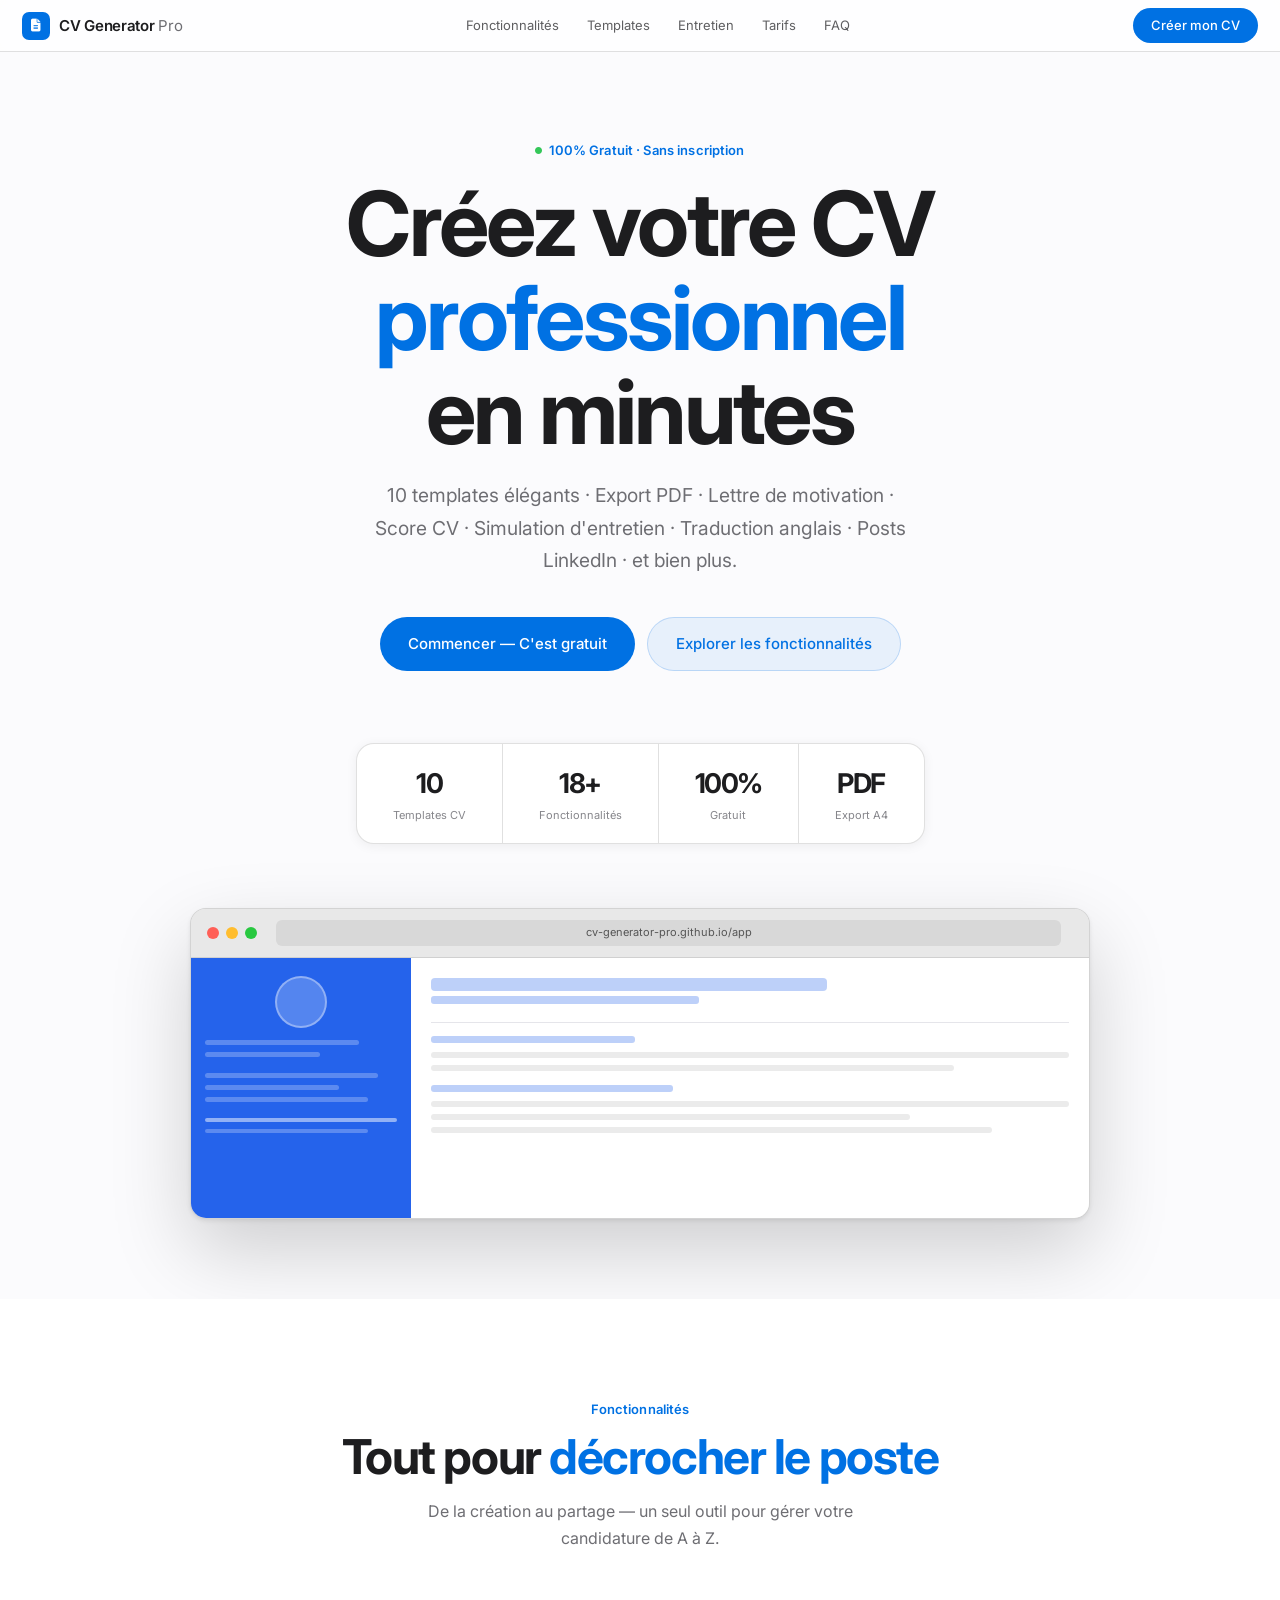
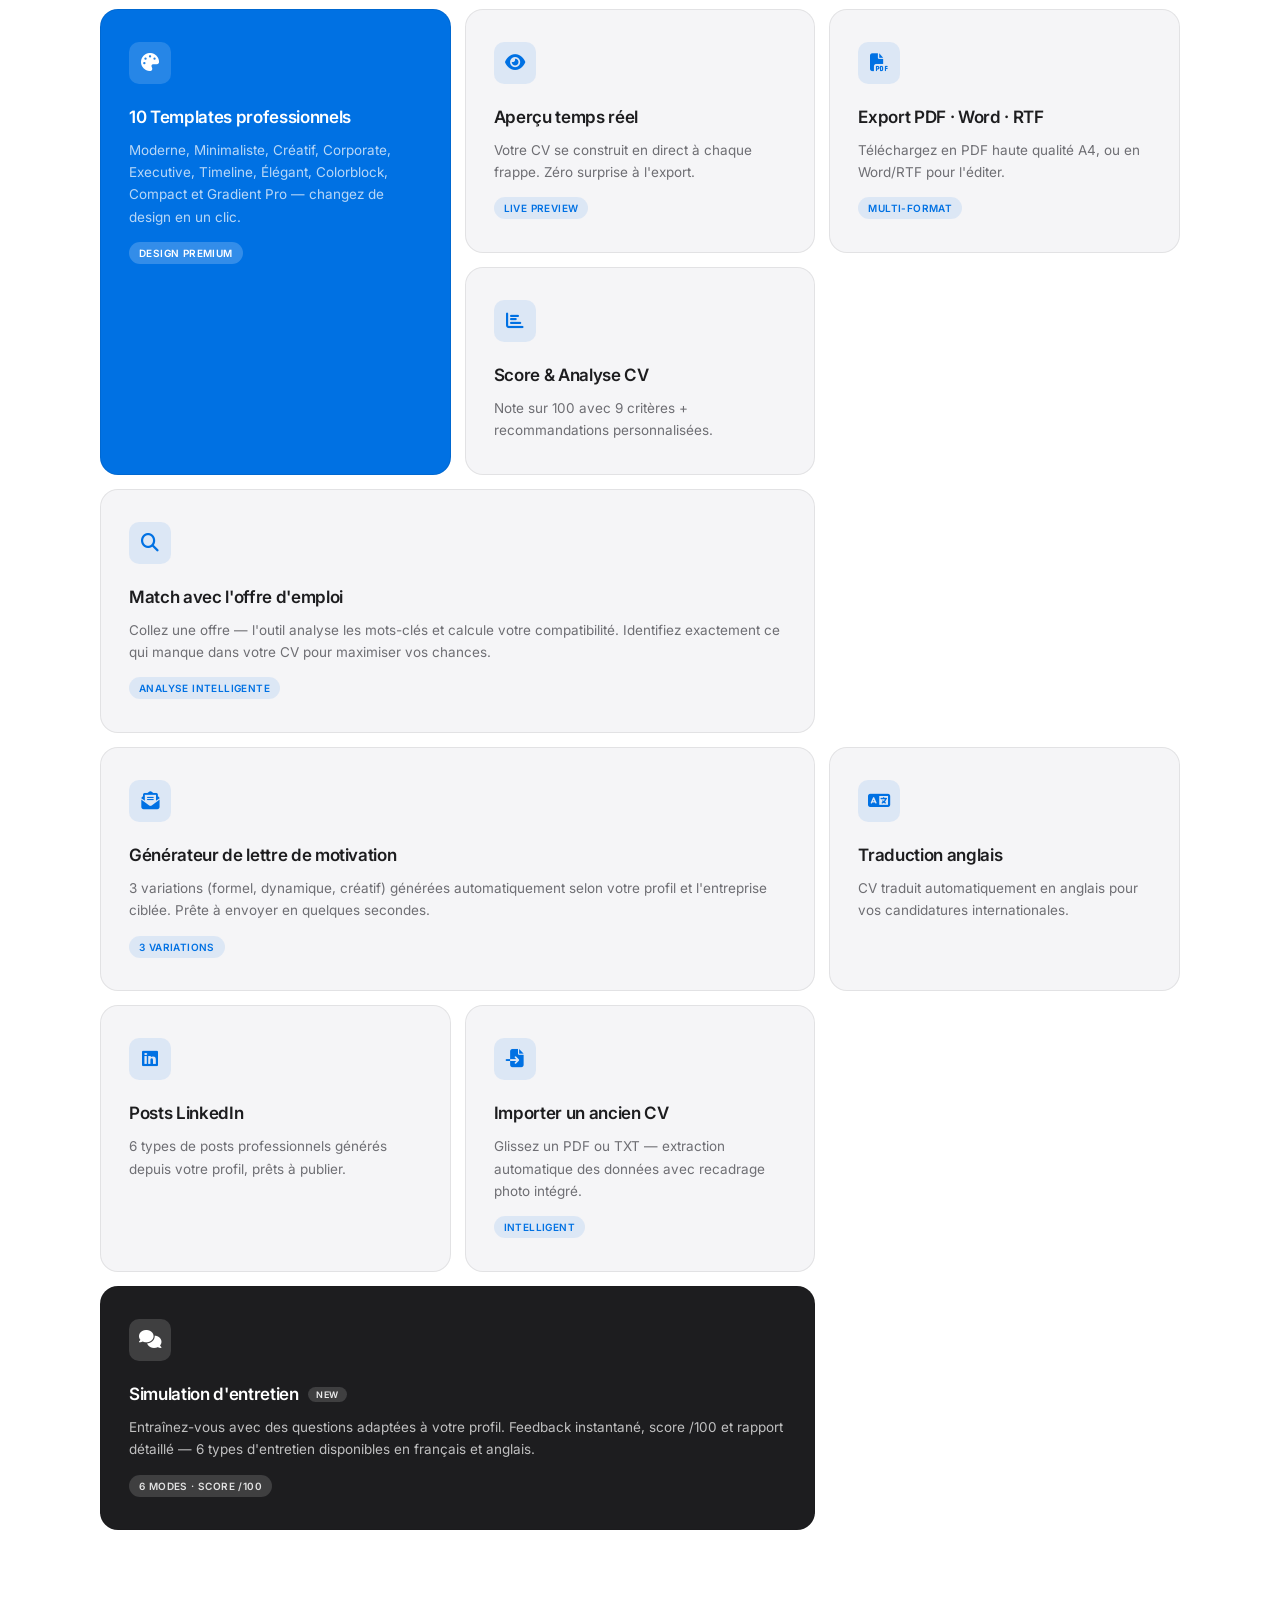
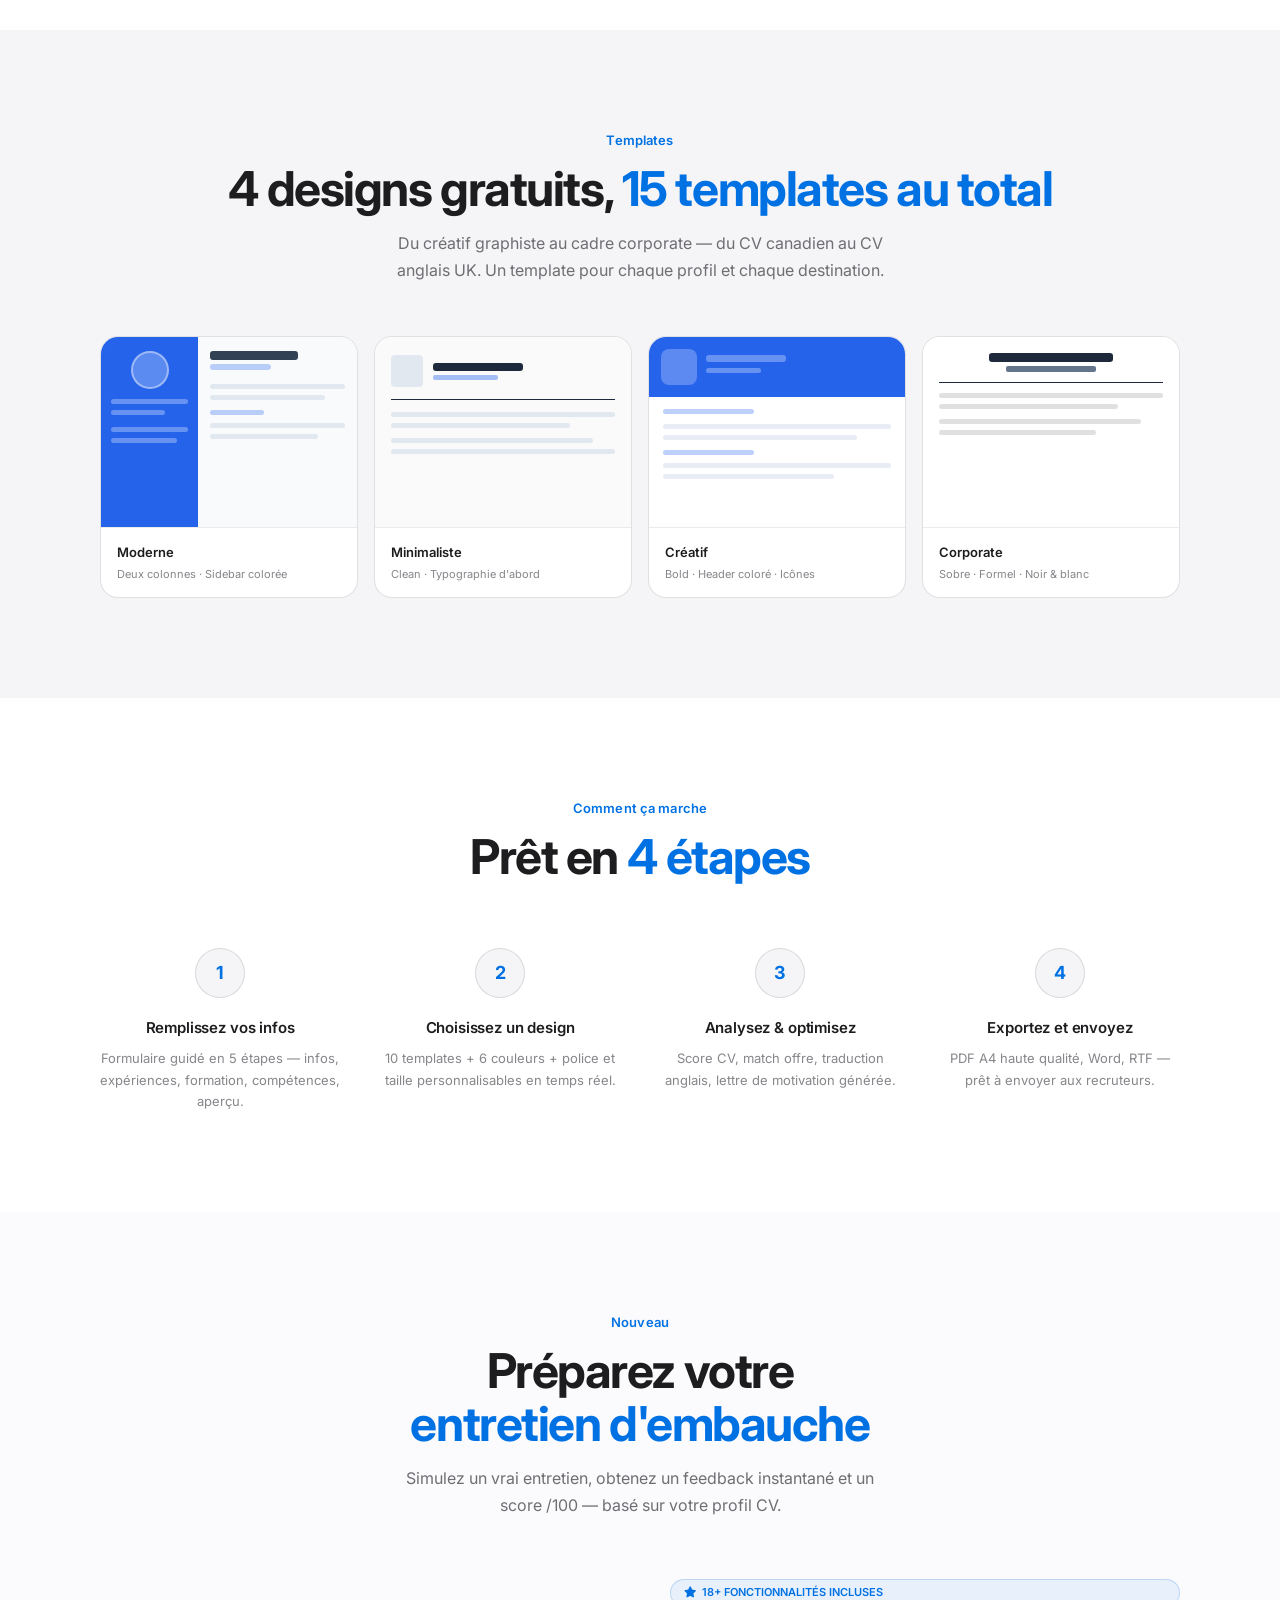
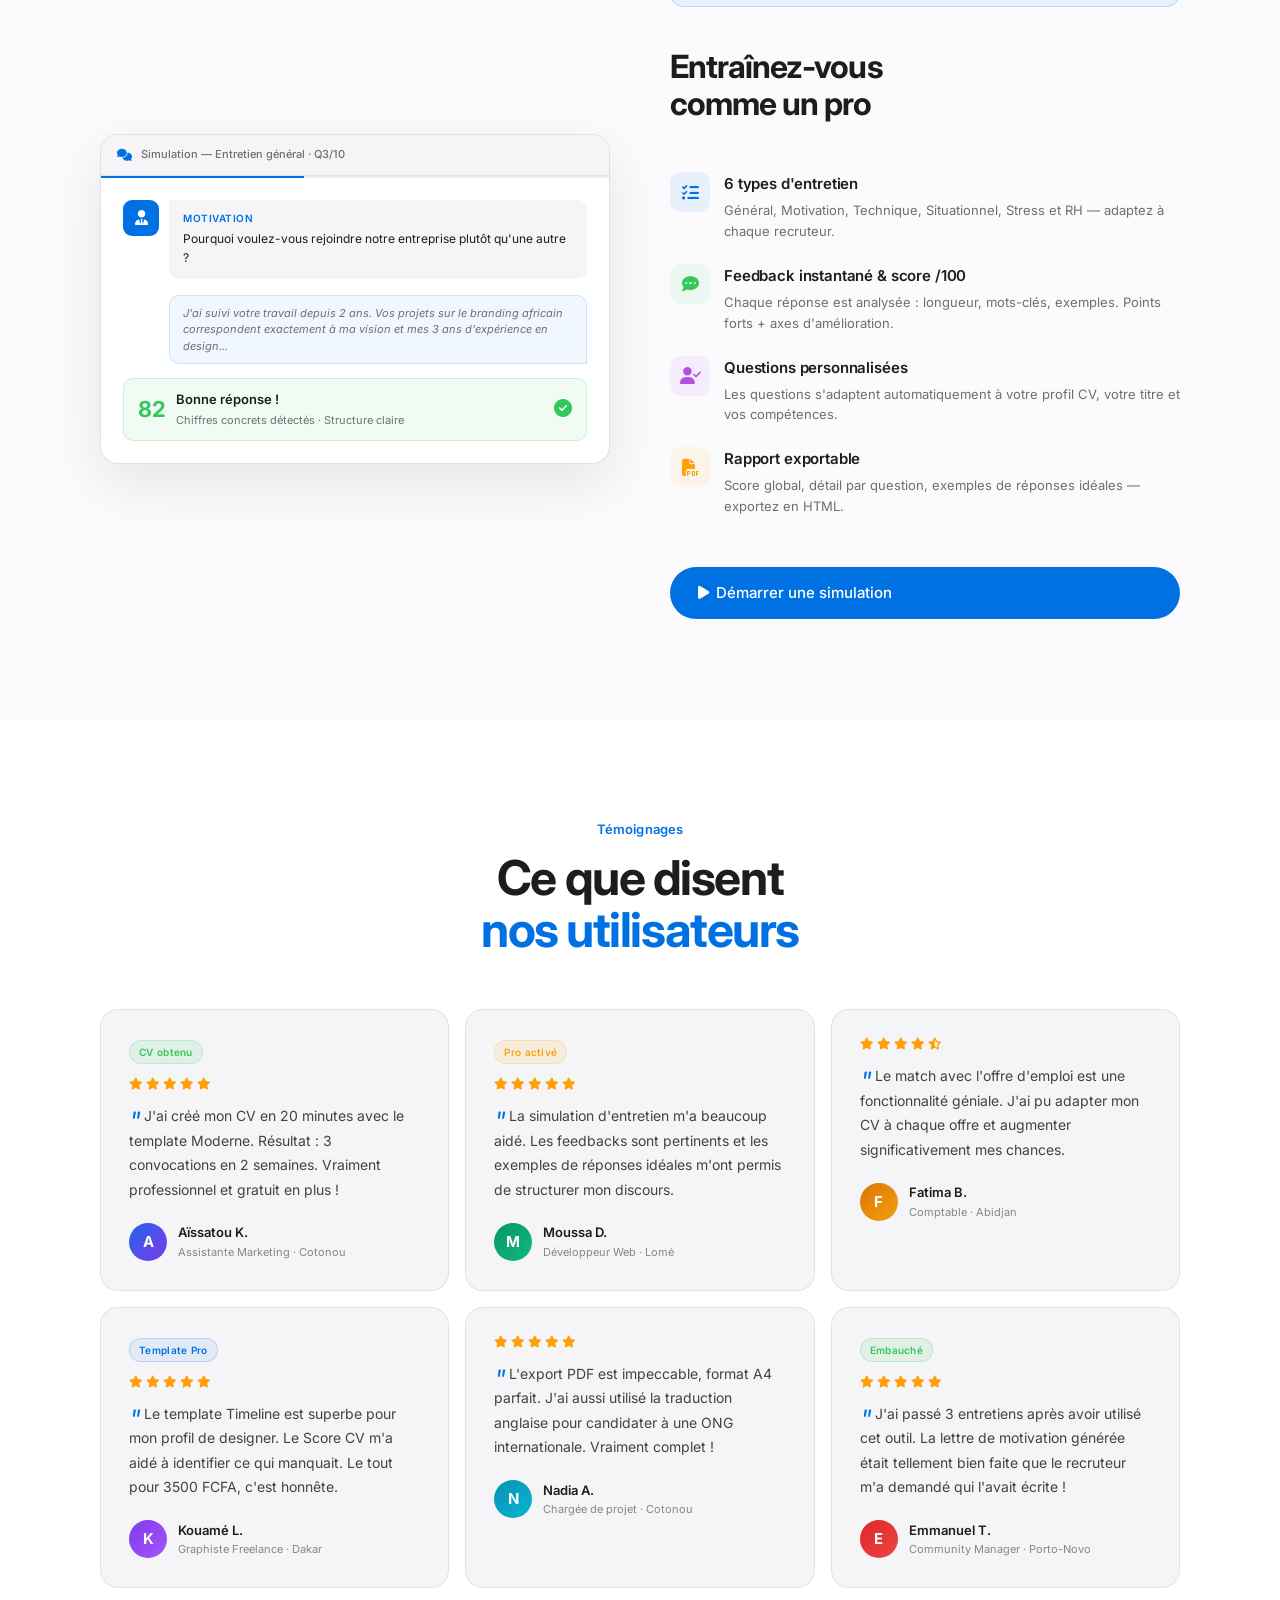
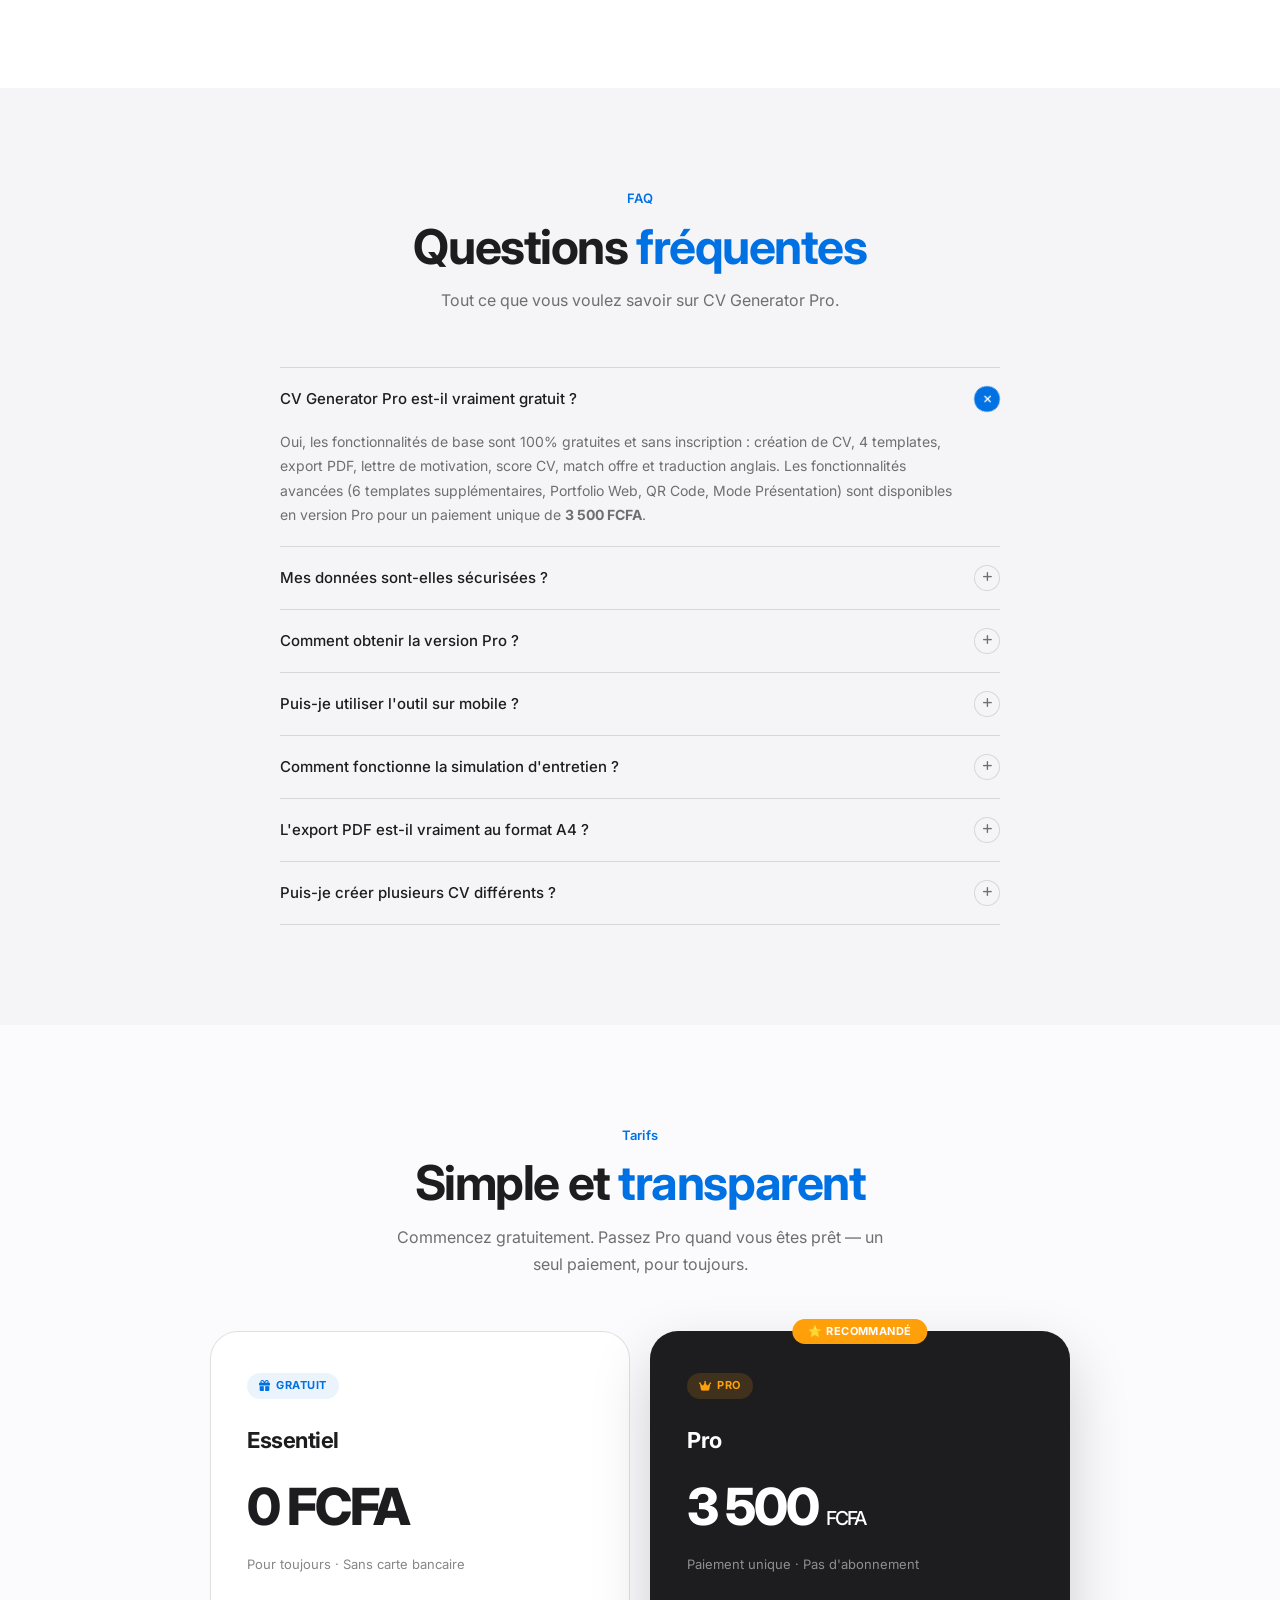
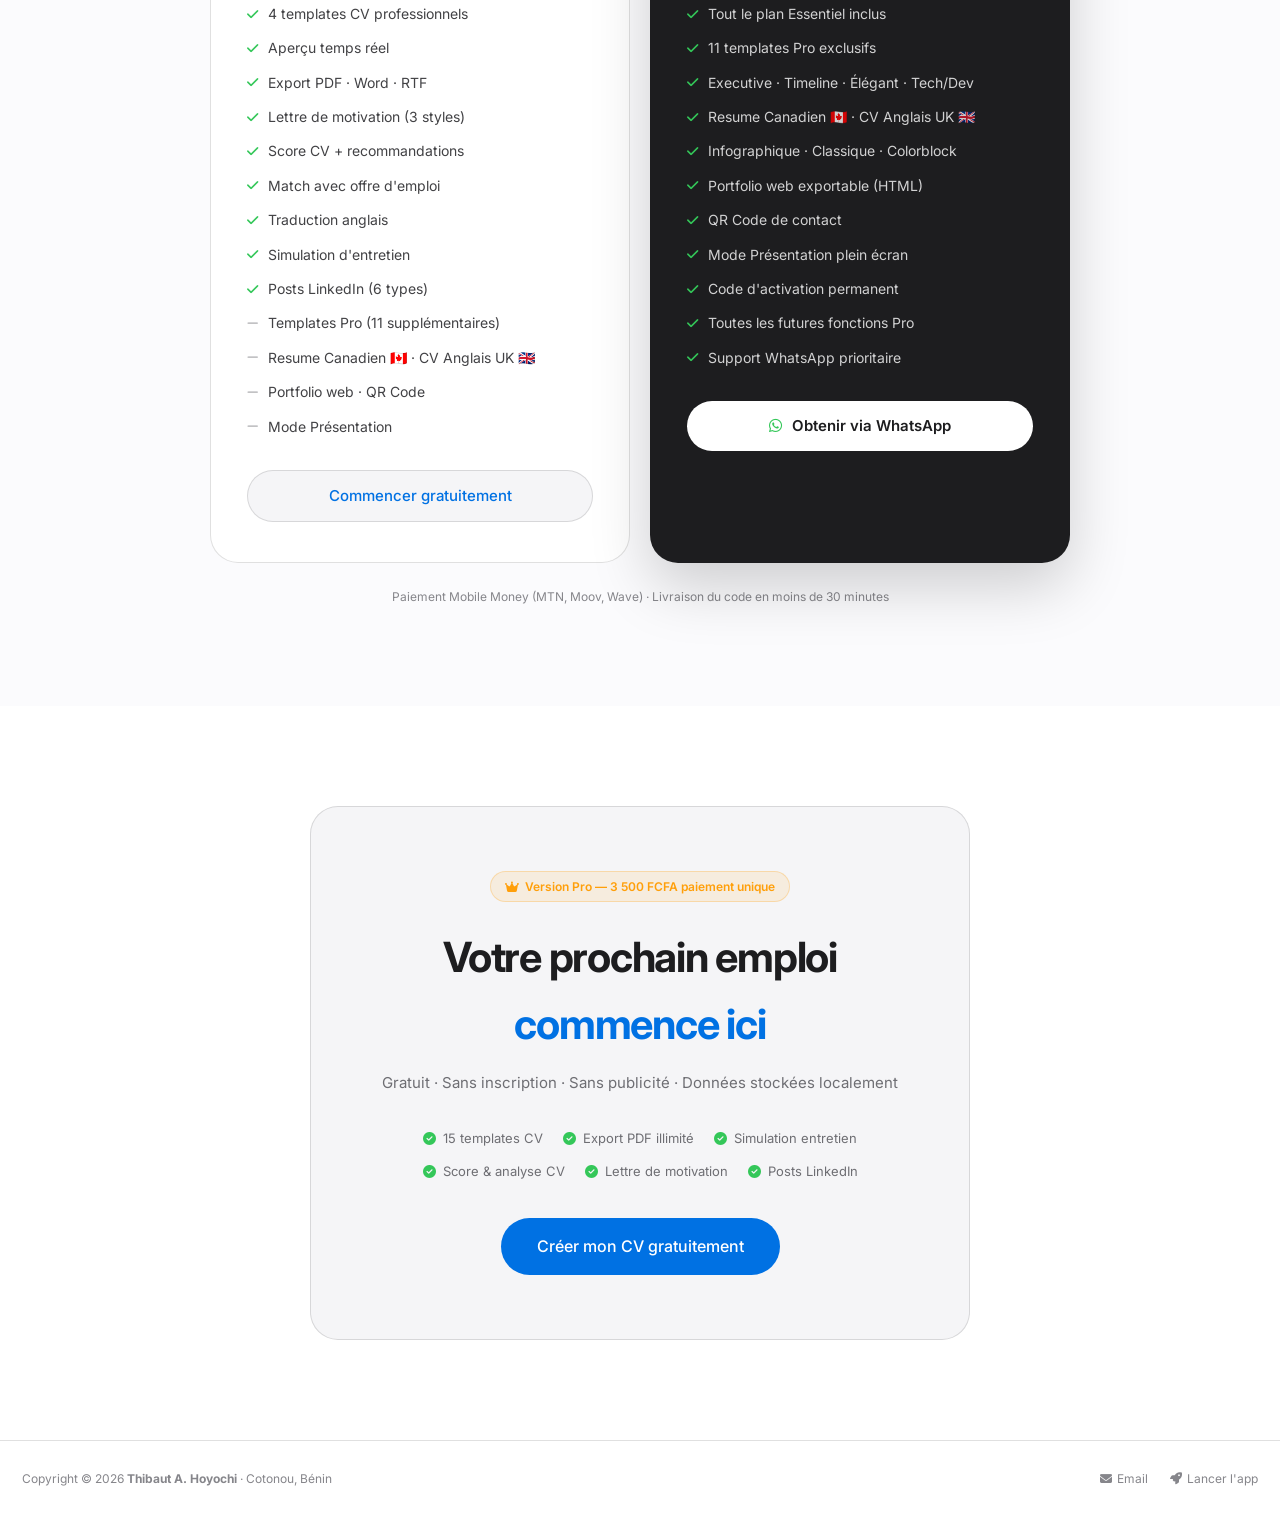
<file: index.html>
<!DOCTYPE html>
<html lang="fr">
<head>
  <meta charset="UTF-8" />
  <meta name="viewport" content="width=device-width, initial-scale=1.0" />
  <meta name="description" content="CV Generator Pro — Créez votre CV professionnel en ligne gratuitement. 15 templates, export PDF, lettre de motivation, traduction anglais et bien plus." />
  <meta name="keywords" content="CV, curriculum vitae, générateur CV, créer CV en ligne, CV professionnel, CV canadien, CV anglais, Bénin, Afrique, gratuit" />
  <meta property="og:title" content="CV Generator Pro — Créer son CV gratuitement" />
  <meta property="og:description" content="10 templates · Export PDF · Score CV · Simulation d'entretien · Lettre de motivation · 100% gratuit, sans inscription." />
  <meta property="og:type" content="website" />
  <meta property="og:url" content="https://thibautaffohoyochi-collab.github.io/cv-generator/" />
  <meta property="og:image" content="https://thibautaffohoyochi-collab.github.io/cv-generator/og-image.svg" />
  <meta name="twitter:card" content="summary_large_image" />
  <meta name="twitter:title" content="CV Generator Pro" />
  <meta name="twitter:description" content="Créez votre CV professionnel gratuitement. 10 templates, export PDF, simulation d'entretien." />

  <!-- PWA -->
  <link rel="manifest" href="manifest.json" />
  <meta name="theme-color" content="#0071e3" />
  <meta name="mobile-web-app-capable" content="yes" />
  <meta name="apple-mobile-web-app-capable" content="yes" />
  <meta name="apple-mobile-web-app-status-bar-style" content="default" />
  <meta name="apple-mobile-web-app-title" content="CV Pro" />
  <link rel="apple-touch-icon" href="icons/icon-192.png" />
  <link rel="icon" type="image/svg+xml" href="icons/icon.svg" />
  <meta name="theme-color" content="#0071e3" />
  <link rel="canonical" href="https://thibautaffohoyochi-collab.github.io/cv-generator/" />
  <title>CV Generator Pro — Créez votre CV professionnel gratuitement</title>
  <link rel="preconnect" href="https://fonts.googleapis.com" />
  <link rel="preconnect" href="https://fonts.gstatic.com" crossorigin />
  <link href="https://fonts.googleapis.com/css2?family=Inter:wght@300;400;500;600;700;800;900&display=swap" rel="stylesheet" />
  <link rel="stylesheet" href="https://cdnjs.cloudflare.com/ajax/libs/font-awesome/6.5.0/css/all.min.css" />
  <style>
    *, *::before, *::after { box-sizing: border-box; margin: 0; padding: 0; }
    :root {
      --blue: #0071e3;
      --blue-dark: #0077ed;
      --text: #1d1d1f;
      --text2: #424245;
      --text3: #6e6e73;
      --text4: #86868b;
      --bg: #ffffff;
      --bg2: #f5f5f7;
      --bg3: #fbfbfd;
      --border: rgba(0,0,0,0.08);
      --border2: rgba(0,0,0,0.12);
      --font: -apple-system, 'SF Pro Display', 'Inter', 'Helvetica Neue', Arial, sans-serif;
      --radius: 18px;
      --radius-sm: 12px;
      --radius-lg: 28px;
    }
    html { scroll-behavior: smooth; -webkit-font-smoothing: antialiased; }
    body { font-family: var(--font); background: var(--bg); color: var(--text); overflow-x: hidden; line-height: 1.6; }
    a { text-decoration: none; color: inherit; }
    img { display: block; max-width: 100%; }

    /* ── NAVBAR ── */
    nav {
      position: fixed; top: 0; left: 0; right: 0; z-index: 200;
      height: 52px; padding: 0 22px;
      display: flex; align-items: center; justify-content: space-between;
      background: rgba(255,255,255,0.72); backdrop-filter: saturate(180%) blur(20px);
      -webkit-backdrop-filter: saturate(180%) blur(20px);
      border-bottom: 0.5px solid rgba(0,0,0,0.12);
    }
    .logo { display: flex; align-items: center; gap: 9px; }
    .logo-icon {
      width: 28px; height: 28px; border-radius: 7px;
      background: var(--blue); display: grid; place-items: center;
      font-size: 13px; color: #fff;
    }
    .logo-name { font-size: 15px; font-weight: 600; letter-spacing: -0.3px; color: var(--text); }
    .logo-name span { font-weight: 400; color: var(--text3); }
    .nav-links { display: flex; align-items: center; gap: 28px; }
    .nav-link { font-size: 13px; font-weight: 400; color: var(--text2); transition: color .15s; opacity: .85; }
    .nav-link:hover { color: var(--text); opacity: 1; }
    .nav-cta {
      background: var(--blue); color: #fff; padding: 7px 18px;
      border-radius: 980px; font-size: 13px; font-weight: 500;
      transition: background .15s; white-space: nowrap;
    }
    .nav-cta:hover { background: var(--blue-dark); }
    .hamburger { display: none; background: none; border: none; color: var(--text); font-size: 18px; cursor: pointer; }

    /* ── MOBILE NAV ── */
    .mobile-nav-menu {
      display: none; position: fixed; top: 52px; left: 0; right: 0; z-index: 199;
      background: rgba(255,255,255,0.95); backdrop-filter: blur(20px);
      -webkit-backdrop-filter: blur(20px);
      border-bottom: 0.5px solid var(--border2);
      padding: 12px 22px 20px; flex-direction: column; gap: 0;
    }
    .mobile-nav-menu.open { display: flex; }
    .mobile-nav-menu .mob-link {
      font-size: 15px; font-weight: 400; color: var(--text2);
      padding: 13px 0; border-bottom: 0.5px solid var(--border);
      display: block;
    }
    .mobile-nav-menu .mob-link:last-of-type { border-bottom: none; }
    .mobile-nav-menu .mob-cta {
      margin-top: 14px; background: var(--blue); color: #fff;
      padding: 13px 22px; border-radius: 980px; font-size: 15px;
      font-weight: 500; text-align: center; display: block;
    }

    /* ── HERO ── */
    .hero {
      min-height: 100vh; padding: 140px 22px 80px;
      display: flex; flex-direction: column; align-items: center;
      text-align: center; background: var(--bg3);
      position: relative; overflow: hidden;
    }
    .hero-eyebrow {
      font-size: 13px; font-weight: 600; color: var(--blue);
      letter-spacing: .01em; margin-bottom: 16px;
      display: flex; align-items: center; gap: 6px;
    }
    .hero h1 {
      font-size: clamp(2.8rem, 7vw, 5.6rem);
      font-weight: 700; line-height: 1.05;
      letter-spacing: -0.03em; color: var(--text);
      margin-bottom: 20px; max-width: 820px;
    }
    .hero h1 em { font-style: normal; color: var(--blue); }
    .hero-sub {
      font-size: clamp(1rem, 2vw, 1.2rem);
      color: var(--text3); max-width: 560px;
      margin: 0 auto 40px; line-height: 1.7; font-weight: 400;
    }
    .hero-btns {
      display: flex; gap: 12px; flex-wrap: wrap;
      justify-content: center; margin-bottom: 72px;
    }
    .btn-apple {
      padding: 14px 28px; border-radius: 980px;
      font-size: 15px; font-weight: 500; cursor: pointer;
      transition: all .15s; display: inline-flex;
      align-items: center; gap: 7px; font-family: var(--font);
      border: none;
    }
    .btn-apple-fill { background: var(--blue); color: #fff; }
    .btn-apple-fill:hover { background: var(--blue-dark); transform: scale(1.02); }
    .btn-apple-outline {
      background: rgba(0,113,227,0.08); color: var(--blue);
      border: 1.5px solid rgba(0,113,227,0.2);
    }
    .btn-apple-outline:hover { background: rgba(0,113,227,0.12); }

    /* Stats */
    .hero-stats {
      display: flex; gap: 0; margin-bottom: 64px;
      border: 0.5px solid var(--border2); border-radius: var(--radius);
      overflow: hidden; background: #fff;
      box-shadow: 0 2px 12px rgba(0,0,0,0.06);
    }
    .stat-item { padding: 18px 36px; text-align: center; border-right: 0.5px solid var(--border2); }
    .stat-item:last-child { border-right: none; }
    .stat-num { font-size: 1.7rem; font-weight: 700; color: var(--text); letter-spacing: -1.5px; }
    .stat-lbl { font-size: 11px; color: var(--text4); font-weight: 400; margin-top: 2px; }

    /* Mockup */
    .hero-mockup { width: 100%; max-width: 900px; position: relative; }
    .mac-window {
      background: #f0f0f0; border-radius: 16px; overflow: hidden;
      box-shadow: 0 32px 80px rgba(0,0,0,0.18), 0 2px 4px rgba(0,0,0,0.08);
      border: 0.5px solid rgba(0,0,0,0.12);
    }
    .mac-bar {
      background: #e8e8e8; padding: 11px 16px;
      display: flex; align-items: center; gap: 7px;
      border-bottom: 0.5px solid rgba(0,0,0,0.1);
    }
    .mac-dot { width: 12px; height: 12px; border-radius: 50%; }
    .mac-url {
      flex: 1; background: rgba(0,0,0,0.07); border-radius: 6px;
      padding: 4px 12px; font-size: 11px; color: #555; margin: 0 12px;
      text-align: center;
    }
    .mac-body { display: grid; grid-template-columns: 220px 1fr; height: 260px; }
    .mac-sidebar { background: #2563EB; padding: 18px 14px; }
    .mac-av { width: 52px; height: 52px; border-radius: 50%; background: rgba(255,255,255,.22); margin: 0 auto 12px; border: 2.5px solid rgba(255,255,255,.35); }
    .ml { height: 5px; border-radius: 3px; background: rgba(255,255,255,.25); margin-bottom: 7px; }
    .mac-main { padding: 20px; background: #fff; }
    .mm { height: 6px; border-radius: 3px; background: #ebebeb; margin-bottom: 7px; }
    .mm-b { background: rgba(37,99,235,.3) !important; }

    /* ── SECTION BASE ── */
    .section { padding: 100px 22px; }
    .section-center { text-align: center; }
    .section-wrap { max-width: 1080px; margin: 0 auto; }
    .eyebrow {
      font-size: 13px; font-weight: 600; color: var(--blue);
      letter-spacing: .01em; margin-bottom: 12px;
    }
    .sec-h2 {
      font-size: clamp(2rem, 4vw, 3rem); font-weight: 700;
      letter-spacing: -0.03em; line-height: 1.1; margin-bottom: 14px;
      color: var(--text);
    }
    .sec-h2 em { font-style: normal; color: var(--blue); }
    .sec-p { font-size: 16px; color: var(--text3); line-height: 1.7; max-width: 500px; }
    .sec-p.center { margin: 0 auto; text-align: center; }

    /* ── FEATURES BENTO GRID ── */
    .bento { display: grid; grid-template-columns: repeat(3, 1fr); gap: 14px; margin-top: 56px; }
    .bcard {
      background: var(--bg2); border-radius: var(--radius);
      padding: 32px 28px; transition: transform .2s, box-shadow .2s;
      border: 0.5px solid var(--border);
      position: relative; overflow: hidden;
    }
    .bcard:hover { transform: translateY(-3px); box-shadow: 0 12px 40px rgba(0,0,0,0.08); }
    .bcard-wide { grid-column: span 2; }
    .bcard-tall { grid-row: span 2; }
    .bcard-dark { background: var(--text); color: #fff; }
    .bcard-blue { background: var(--blue); color: #fff; }
    .bcard-icon {
      width: 42px; height: 42px; border-radius: 10px;
      display: grid; place-items: center; font-size: 18px;
      margin-bottom: 20px;
    }
    .bcard-icon-light { background: rgba(0,113,227,0.1); color: var(--blue); }
    .bcard-icon-white { background: rgba(255,255,255,0.15); color: #fff; }
    .bcard h3 { font-size: 17px; font-weight: 600; margin-bottom: 8px; letter-spacing: -0.02em; }
    .bcard p { font-size: 13.5px; color: var(--text3); line-height: 1.65; }
    .bcard-dark p, .bcard-blue p { color: rgba(255,255,255,0.72); }
    .bcard-tag {
      display: inline-block; margin-top: 14px; font-size: 10px;
      font-weight: 600; padding: 3px 10px; border-radius: 20px;
      background: rgba(0,113,227,0.1); color: var(--blue);
      letter-spacing: .04em; text-transform: uppercase;
    }
    .bcard-dark .bcard-tag { background: rgba(255,255,255,0.15); color: rgba(255,255,255,0.85); }
    .bcard-blue .bcard-tag { background: rgba(255,255,255,0.2); color: #fff; }

    /* ── TEMPLATES ── */
    .tpl-section { padding: 100px 22px; background: var(--bg2); }
    .tpl-grid { display: grid; grid-template-columns: repeat(4, 1fr); gap: 16px; margin-top: 52px; }
    .tpl-card {
      background: #fff; border-radius: var(--radius); overflow: hidden;
      border: 0.5px solid var(--border2); cursor: pointer;
      transition: transform .2s, box-shadow .2s;
    }
    .tpl-card:hover { transform: translateY(-6px); box-shadow: 0 20px 50px rgba(0,0,0,0.1); border-color: transparent; }
    .tpl-thumb { height: 190px; position: relative; overflow: hidden; }
    .tpl-overlay {
      position: absolute; inset: 0; opacity: 0; transition: opacity .2s;
      background: rgba(0,113,227,0.88); display: flex;
      align-items: center; justify-content: center;
    }
    .tpl-card:hover .tpl-overlay { opacity: 1; }
    .tpl-cta-btn {
      color: #fff; font-size: 13px; font-weight: 500;
      padding: 9px 20px; border: 1.5px solid rgba(255,255,255,0.8);
      border-radius: 980px; display: flex; align-items: center; gap: 7px;
    }
    .tpl-info { padding: 14px 16px; border-top: 0.5px solid var(--border); }
    .tpl-name { font-size: 13px; font-weight: 600; margin-bottom: 3px; color: var(--text); }
    .tpl-desc { font-size: 11px; color: var(--text4); }

    /* Template thumbs */
    .t1 { display: flex; height: 100%; }
    .t1s { width: 38%; background: #2563EB; padding: 14px 10px; }
    .t1m { flex: 1; background: #f8fafc; padding: 14px 12px; }
    .t2b { background: #fafafa; padding: 18px 16px; height: 100%; }
    .t3 { background: #fff; height: 100%; display: flex; flex-direction: column; }
    .t3h { height: 60px; background: #2563EB; padding: 12px; display: flex; align-items: center; gap: 9px; }
    .t3b { flex: 1; padding: 12px 14px; }
    .t4b { background: #fff; padding: 16px; height: 100%; }
    .tl { height: 5px; border-radius: 3px; margin-bottom: 6px; }
    .tw { background: rgba(255,255,255,.3); }
    .tg { background: #e2e8f0; }
    .tb { background: rgba(37,99,235,.3); }
    .td { background: rgba(0,0,0,.12); }

    /* ── HOW IT WORKS ── */
    .steps { display: grid; grid-template-columns: repeat(4, 1fr); gap: 40px; margin-top: 64px; }
    .step { text-align: center; }
    .step-num {
      width: 50px; height: 50px; border-radius: 50%;
      background: var(--bg2); border: 0.5px solid var(--border2);
      margin: 0 auto 18px; display: grid; place-items: center;
      font-size: 18px; font-weight: 700; color: var(--blue);
    }
    .step h3 { font-size: 15px; font-weight: 600; margin-bottom: 8px; letter-spacing: -0.01em; }
    .step p { font-size: 13px; color: var(--text4); line-height: 1.65; }

    /* ── INTERVIEW ── */
    .iv-section { padding: 100px 22px; background: var(--bg3); }
    .iv-grid { display: grid; grid-template-columns: 1fr 1fr; gap: 60px; align-items: center; margin-top: 60px; }
    .iv-mockup {
      background: #fff; border-radius: var(--radius);
      border: 0.5px solid var(--border2);
      box-shadow: 0 20px 60px rgba(0,0,0,0.09);
      overflow: hidden;
    }
    .iv-bar {
      background: var(--bg2); padding: 11px 16px;
      border-bottom: 0.5px solid var(--border);
      display: flex; align-items: center; gap: 9px;
    }
    .iv-bar-title { font-size: 11px; font-weight: 500; color: var(--text3); }
    .iv-prog { height: 2px; background: var(--border); }
    .iv-prog-fill { height: 100%; width: 40%; background: var(--blue); }
    .iv-body { padding: 22px; }
    .iv-q { display: flex; gap: 10px; margin-bottom: 16px; }
    .iv-av {
      width: 36px; height: 36px; border-radius: 9px; flex-shrink: 0;
      background: var(--blue); display: grid; place-items: center;
    }
    .iv-bubble {
      background: var(--bg2); border-radius: 0 10px 10px 10px;
      padding: 11px 14px; flex: 1;
    }
    .iv-bubble p { font-size: 12px; color: var(--text); margin: 0; line-height: 1.55; }
    .iv-ans {
      background: rgba(0,113,227,0.06); border: 0.5px solid rgba(0,113,227,0.15);
      border-radius: 10px 10px 0 10px; padding: 9px 13px;
      margin-left: 46px; margin-bottom: 14px;
    }
    .iv-ans p { font-size: 11px; color: var(--text3); margin: 0; font-style: italic; line-height: 1.5; }
    .iv-score {
      display: flex; align-items: center; gap: 10px; padding: 10px 14px;
      background: rgba(52,199,89,0.07); border: 0.5px solid rgba(52,199,89,0.2);
      border-radius: 10px;
    }
    .iv-score-n { font-size: 22px; font-weight: 700; color: #34c759; }
    .iv-score-l { font-size: 11px; color: var(--text3); }
    .iv-points { display: flex; flex-direction: column; gap: 22px; }
    .iv-pt { display: flex; gap: 14px; align-items: flex-start; }
    .iv-pt-icon {
      width: 40px; height: 40px; border-radius: 10px; flex-shrink: 0;
      display: grid; place-items: center; font-size: 17px;
    }
    .iv-pt h4 { font-size: 15px; font-weight: 600; margin-bottom: 4px; letter-spacing: -0.01em; }
    .iv-pt p { font-size: 13px; color: var(--text3); line-height: 1.6; margin: 0; }

    /* ── TESTIMONIALS ── */
    .testi-grid { display: grid; grid-template-columns: repeat(3, 1fr); gap: 16px; margin-top: 52px; }
    .testi-card {
      background: var(--bg2); border-radius: var(--radius); padding: 28px;
      border: 0.5px solid var(--border); transition: transform .2s, box-shadow .2s;
    }
    .testi-card:hover { transform: translateY(-3px); box-shadow: 0 12px 40px rgba(0,0,0,0.07); }
    .testi-stars { display: flex; gap: 3px; margin-bottom: 14px; }
    .testi-stars i { color: #ff9f0a; font-size: 12px; }
    .testi-text {
      font-size: 14px; color: var(--text2); line-height: 1.75;
      margin-bottom: 20px; font-style: normal;
    }
    .testi-text::before { content: '"'; font-size: 28px; color: var(--blue); line-height: 0; vertical-align: -11px; margin-right: 3px; font-style: italic; }
    .testi-author { display: flex; align-items: center; gap: 11px; }
    .testi-avatar {
      width: 38px; height: 38px; border-radius: 50%;
      display: grid; place-items: center; font-size: 15px;
      font-weight: 700; color: #fff; flex-shrink: 0;
    }
    .testi-name { font-size: 13px; font-weight: 600; margin-bottom: 1px; }
    .testi-role { font-size: 11px; color: var(--text4); }
    .testi-badge {
      display: inline-block; font-size: 10px; font-weight: 600;
      padding: 3px 9px; border-radius: 20px; margin-bottom: 14px;
      letter-spacing: .03em;
    }

    /* ── FAQ ── */
    .faq-section { padding: 100px 22px; background: var(--bg2); }
    .faq-wrap { max-width: 720px; margin: 52px auto 0; }
    .faq-item { border-bottom: 0.5px solid var(--border2); }
    .faq-item:first-child { border-top: 0.5px solid var(--border2); }
    .faq-q {
      width: 100%; background: none; border: none; text-align: left;
      padding: 18px 0; cursor: pointer; display: flex;
      align-items: center; justify-content: space-between; gap: 16px;
      font-family: var(--font);
    }
    .faq-q-text { font-size: 15px; font-weight: 500; color: var(--text); }
    .faq-icon {
      width: 26px; height: 26px; border-radius: 50%;
      background: var(--bg2); border: 0.5px solid var(--border2);
      display: grid; place-items: center; font-size: 11px;
      color: var(--text3); flex-shrink: 0; transition: all .2s;
    }
    .faq-item.open .faq-icon { background: var(--blue); color: #fff; border-color: var(--blue); transform: rotate(45deg); }
    .faq-a { font-size: 14px; color: var(--text3); line-height: 1.75; padding: 0 36px 18px 0; display: none; }
    .faq-item.open .faq-a { display: block; }

    /* ── PRIX ── */
    .prix-section { padding: 100px 22px; background: var(--bg3); }
    .prix-grid { display: grid; grid-template-columns: 1fr 1fr; gap: 20px; max-width: 860px; margin: 52px auto 0; }
    .prix-card {
      background: #fff; border-radius: var(--radius-lg); padding: 40px 36px;
      border: 0.5px solid var(--border2); position: relative;
      transition: transform .2s, box-shadow .2s;
    }
    .prix-card:hover { transform: translateY(-4px); box-shadow: 0 20px 60px rgba(0,0,0,0.08); }
    .prix-card-pro {
      background: var(--text); color: #fff;
      border-color: transparent;
      box-shadow: 0 24px 60px rgba(0,0,0,0.18);
    }
    .prix-badge {
      display: inline-flex; align-items: center; gap: 6px;
      font-size: 11px; font-weight: 700; padding: 4px 12px;
      border-radius: 20px; margin-bottom: 24px;
      letter-spacing: .04em; text-transform: uppercase;
    }
    .prix-badge-free { background: rgba(0,113,227,.08); color: var(--blue); }
    .prix-badge-pro { background: rgba(255,159,10,.15); color: #ff9f0a; }
    .prix-name { font-size: 22px; font-weight: 700; margin-bottom: 8px; letter-spacing: -0.02em; }
    .prix-card-pro .prix-name { color: #fff; }
    .prix-price { font-size: clamp(2.2rem, 5vw, 3.2rem); font-weight: 800; letter-spacing: -0.04em; margin-bottom: 6px; color: var(--text); }
    .prix-card-pro .prix-price { color: #fff; }
    .prix-price-note { font-size: 13px; color: var(--text4); margin-bottom: 28px; }
    .prix-card-pro .prix-price-note { color: rgba(255,255,255,0.5); }
    .prix-features { list-style: none; margin-bottom: 32px; display: flex; flex-direction: column; gap: 12px; }
    .prix-features li { display: flex; align-items: center; gap: 10px; font-size: 14px; color: var(--text2); }
    .prix-card-pro .prix-features li { color: rgba(255,255,255,0.8); }
    .prix-features li i { font-size: 13px; flex-shrink: 0; }
    .prix-features li .ok { color: #34c759; }
    .prix-features li .no { color: var(--text4); opacity: .5; }
    .prix-btn-free {
      display: block; text-align: center; padding: 13px; border-radius: 980px;
      font-size: 15px; font-weight: 500; background: var(--bg2);
      color: var(--blue); border: 0.5px solid var(--border2);
      transition: background .15s;
    }
    .prix-btn-free:hover { background: rgba(0,113,227,0.06); }
    .prix-btn-pro {
      display: block; text-align: center; padding: 13px; border-radius: 980px;
      font-size: 15px; font-weight: 600; background: #fff; color: var(--text);
      transition: opacity .15s;
    }
    .prix-btn-pro:hover { opacity: .9; }
    .prix-popular {
      position: absolute; top: -13px; left: 50%; transform: translateX(-50%);
      background: #ff9f0a; color: #fff; font-size: 11px; font-weight: 700;
      padding: 4px 16px; border-radius: 20px; white-space: nowrap;
      letter-spacing: .04em; text-transform: uppercase;
    }
    @media(max-width: 640px) {
      .prix-grid { grid-template-columns: 1fr; }
    }

    /* ── CTA ── */
    .cta-section { padding: 100px 22px; text-align: center; }
    .cta-box {
      max-width: 660px; margin: 0 auto; background: var(--bg2);
      border-radius: var(--radius-lg); padding: 64px 48px;
      border: 0.5px solid var(--border2);
    }
    .cta-eyebrow {
      display: inline-flex; align-items: center; gap: 6px;
      background: rgba(255,159,10,0.1); border: 0.5px solid rgba(255,159,10,0.25);
      color: #ff9f0a; padding: 5px 14px; border-radius: 20px;
      font-size: 12px; font-weight: 600; margin-bottom: 22px;
    }
    .cta-box h2 { font-size: clamp(1.8rem,4vw,2.6rem); font-weight: 700; letter-spacing: -0.03em; margin-bottom: 14px; }
    .cta-box h2 em { font-style: normal; color: var(--blue); }
    .cta-box p { font-size: 15px; color: var(--text3); margin-bottom: 32px; line-height: 1.65; }
    .cta-checks { display: flex; flex-wrap: wrap; gap: 12px 20px; justify-content: center; margin-bottom: 36px; }
    .cta-check { display: flex; align-items: center; gap: 7px; font-size: 13px; color: var(--text3); }
    .cta-check i { color: #34c759; font-size: 13px; }

    /* ── FOOTER ── */
    footer {
      padding: 28px 22px; border-top: 0.5px solid var(--border2);
      display: flex; align-items: center; justify-content: space-between;
      flex-wrap: wrap; gap: 14px;
    }
    .footer-left { font-size: 12px; color: var(--text4); }
    .footer-right { display: flex; gap: 22px; }
    .footer-link { font-size: 12px; color: var(--text4); display: flex; align-items: center; gap: 5px; transition: color .15s; }
    .footer-link:hover { color: var(--text2); }

    /* ── REVEAL ANIMATION ── */
    .reveal { opacity: 0; transform: translateY(20px); transition: opacity .55s ease, transform .55s ease; }
    .reveal.visible { opacity: 1; transform: translateY(0); }

    /* ── RESPONSIVE ── */
    @media(max-width: 1024px) {
      .bento { grid-template-columns: repeat(2, 1fr); }
      .bcard-wide { grid-column: span 1; } .bcard-tall { grid-row: span 1; }
      .tpl-grid { grid-template-columns: repeat(2, 1fr); }
      .iv-grid { grid-template-columns: 1fr; gap: 36px; }
    }
    @media(max-width: 768px) {
      nav { padding: 0 16px; }
      .nav-links { display: none; }
      .hamburger { display: block; }
      .hero { padding: 120px 20px 60px; }
      .hero-stats { flex-wrap: wrap; }
      .stat-item { padding: 12px 18px; border-right: none; border-bottom: 0.5px solid var(--border2); }
      .stat-item:last-child { border-bottom: none; }
      .testi-grid { grid-template-columns: 1fr; }
      .steps { grid-template-columns: 1fr 1fr; }
      .cta-box { padding: 40px 24px; }
      footer { flex-direction: column; text-align: center; }
    }
    @media(max-width: 480px) {
      .bento { grid-template-columns: 1fr; }
      .tpl-grid { grid-template-columns: 1fr; }
      .steps { grid-template-columns: 1fr; }
      .mac-body { grid-template-columns: 1fr; }
      .mac-sidebar { display: none; }
    }
  </style>
</head>
<body>

<!-- NAV -->
<nav>
  <a href="index.html" class="logo">
    <div class="logo-icon"><i class="fas fa-file-alt"></i></div>
    <div class="logo-name">CV Generator <span>Pro</span></div>
  </a>
  <div class="nav-links">
    <a href="#features" class="nav-link">Fonctionnalités</a>
    <a href="#templates" class="nav-link">Templates</a>
    <a href="#interview" class="nav-link">Entretien</a>
    <a href="#prix" class="nav-link">Tarifs</a>
    <a href="#faq" class="nav-link">FAQ</a>
  </div>
  <a href="app.html" class="nav-cta">Créer mon CV</a>
  <button class="hamburger" id="hamburgerBtn" onclick="toggleMobileNav()" aria-label="Menu"><i class="fas fa-bars" id="hamburgerIcon"></i></button>
</nav>

<!-- MOBILE MENU -->
<div class="mobile-nav-menu" id="mobileNavMenu">
  <a href="#features" class="mob-link" onclick="closeMobileNav()">Fonctionnalités</a>
  <a href="#templates" class="mob-link" onclick="closeMobileNav()">Templates</a>
  <a href="#interview" class="mob-link" onclick="closeMobileNav()">Entretien</a>
  <a href="#prix" class="mob-link" onclick="closeMobileNav()">Tarifs</a>
  <a href="#faq" class="mob-link" onclick="closeMobileNav()">FAQ</a>
  <a href="app.html" class="mob-cta">Créer mon CV — Gratuit</a>
</div>

<!-- HERO -->
<section class="hero">
  <div class="hero-eyebrow"><i class="fas fa-circle" style="font-size:7px;color:#34c759"></i> 100% Gratuit · Sans inscription</div>
  <h1>Créez votre CV<br><em>professionnel</em><br>en minutes</h1>
  <p class="hero-sub">10 templates élégants · Export PDF · Lettre de motivation · Score CV · Simulation d'entretien · Traduction anglais · Posts LinkedIn · et bien plus.</p>
  <div class="hero-btns">
    <a href="app.html" class="btn-apple btn-apple-fill">Commencer — C'est gratuit</a>
    <a href="#features" class="btn-apple btn-apple-outline">Explorer les fonctionnalités</a>
  </div>

  <div class="hero-stats">
    <div class="stat-item"><div class="stat-num">10</div><div class="stat-lbl">Templates CV</div></div>
    <div class="stat-item"><div class="stat-num">18+</div><div class="stat-lbl">Fonctionnalités</div></div>
    <div class="stat-item"><div class="stat-num">100%</div><div class="stat-lbl">Gratuit</div></div>
    <div class="stat-item"><div class="stat-num">PDF</div><div class="stat-lbl">Export A4</div></div>
  </div>

  <div class="hero-mockup">
    <div class="mac-window">
      <div class="mac-bar">
        <div class="mac-dot" style="background:#ff5f57"></div>
        <div class="mac-dot" style="background:#ffbd2e"></div>
        <div class="mac-dot" style="background:#28c840"></div>
        <div class="mac-url">cv-generator-pro.github.io/app</div>
      </div>
      <div class="mac-body">
        <div class="mac-sidebar">
          <div class="mac-av"></div>
          <div class="ml" style="width:80%"></div><div class="ml" style="width:60%"></div>
          <div style="margin-top:16px"><div class="ml" style="width:90%"></div><div class="ml" style="width:70%"></div><div class="ml" style="width:85%"></div></div>
          <div style="margin-top:16px"><div class="ml" style="width:100%;height:4px;background:rgba(255,255,255,.5)"></div><div class="ml" style="height:4px;width:85%;background:rgba(255,255,255,.25);margin-top:4px"></div></div>
        </div>
        <div class="mac-main">
          <div class="mm mm-b" style="width:62%;height:13px;border-radius:4px;margin-bottom:5px"></div>
          <div class="mm mm-b" style="width:42%;height:8px;margin-bottom:18px"></div>
          <div style="height:0.5px;background:#e5e5ea;margin-bottom:14px"></div>
          <div class="mm mm-b" style="width:32%;height:7px;margin-bottom:9px"></div>
          <div class="mm"></div><div class="mm" style="width:82%"></div>
          <div class="mm mm-b" style="width:38%;height:7px;margin-top:14px;margin-bottom:9px"></div>
          <div class="mm"></div><div class="mm" style="width:75%"></div><div class="mm" style="width:88%"></div>
        </div>
      </div>
    </div>
  </div>
</section>

<!-- FEATURES -->
<section id="features" class="section">
  <div class="section-wrap">
    <div class="section-center">
      <p class="eyebrow">Fonctionnalités</p>
      <h2 class="sec-h2">Tout pour <em>décrocher le poste</em></h2>
      <p class="sec-p center">De la création au partage — un seul outil pour gérer votre candidature de A à Z.</p>
    </div>
    <div class="bento">
      <div class="bcard bcard-tall bcard-blue reveal">
        <div class="bcard-icon bcard-icon-white"><i class="fas fa-palette"></i></div>
        <h3>10 Templates professionnels</h3>
        <p>Moderne, Minimaliste, Créatif, Corporate, Executive, Timeline, Élégant, Colorblock, Compact et Gradient Pro — changez de design en un clic.</p>
        <span class="bcard-tag">Design premium</span>
      </div>
      <div class="bcard reveal">
        <div class="bcard-icon bcard-icon-light"><i class="fas fa-eye"></i></div>
        <h3>Aperçu temps réel</h3>
        <p>Votre CV se construit en direct à chaque frappe. Zéro surprise à l'export.</p>
        <span class="bcard-tag">Live preview</span>
      </div>
      <div class="bcard reveal">
        <div class="bcard-icon bcard-icon-light"><i class="fas fa-file-pdf"></i></div>
        <h3>Export PDF · Word · RTF</h3>
        <p>Téléchargez en PDF haute qualité A4, ou en Word/RTF pour l'éditer.</p>
        <span class="bcard-tag">Multi-format</span>
      </div>
      <div class="bcard reveal">
        <div class="bcard-icon bcard-icon-light"><i class="fas fa-chart-bar"></i></div>
        <h3>Score & Analyse CV</h3>
        <p>Note sur 100 avec 9 critères + recommandations personnalisées.</p>
      </div>
      <div class="bcard bcard-wide reveal">
        <div class="bcard-icon bcard-icon-light"><i class="fas fa-search"></i></div>
        <h3>Match avec l'offre d'emploi</h3>
        <p>Collez une offre — l'outil analyse les mots-clés et calcule votre compatibilité. Identifiez exactement ce qui manque dans votre CV pour maximiser vos chances.</p>
        <span class="bcard-tag">Analyse intelligente</span>
      </div>
      <div class="bcard bcard-wide reveal">
        <div class="bcard-icon bcard-icon-light"><i class="fas fa-envelope-open-text"></i></div>
        <h3>Générateur de lettre de motivation</h3>
        <p>3 variations (formel, dynamique, créatif) générées automatiquement selon votre profil et l'entreprise ciblée. Prête à envoyer en quelques secondes.</p>
        <span class="bcard-tag">3 variations</span>
      </div>
      <div class="bcard reveal">
        <div class="bcard-icon bcard-icon-light"><i class="fas fa-language"></i></div>
        <h3>Traduction anglais</h3>
        <p>CV traduit automatiquement en anglais pour vos candidatures internationales.</p>
      </div>
      <div class="bcard reveal">
        <div class="bcard-icon bcard-icon-light"><i class="fab fa-linkedin"></i></div>
        <h3>Posts LinkedIn</h3>
        <p>6 types de posts professionnels générés depuis votre profil, prêts à publier.</p>
      </div>
      <div class="bcard reveal">
        <div class="bcard-icon bcard-icon-light"><i class="fas fa-file-import"></i></div>
        <h3>Importer un ancien CV</h3>
        <p>Glissez un PDF ou TXT — extraction automatique des données avec recadrage photo intégré.</p>
        <span class="bcard-tag">Intelligent</span>
      </div>
      <div class="bcard bcard-wide bcard-dark reveal">
        <div class="bcard-icon bcard-icon-white"><i class="fas fa-comments"></i></div>
        <h3>Simulation d'entretien <span style="background:rgba(255,255,255,.15);color:rgba(255,255,255,.9);font-size:9px;font-weight:600;padding:2px 8px;border-radius:20px;margin-left:6px;vertical-align:middle;letter-spacing:.05em">NEW</span></h3>
        <p>Entraînez-vous avec des questions adaptées à votre profil. Feedback instantané, score /100 et rapport détaillé — 6 types d'entretien disponibles en français et anglais.</p>
        <span class="bcard-tag">6 modes · Score /100</span>
      </div>
    </div>
  </div>
</section>

<!-- TEMPLATES -->
<section id="templates" class="tpl-section">
  <div class="section-wrap">
    <div class="section-center">
      <p class="eyebrow">Templates</p>
      <h2 class="sec-h2">4 designs gratuits, <em>15 templates au total</em></h2>
      <p class="sec-p center">Du créatif graphiste au cadre corporate — du CV canadien au CV anglais UK. Un template pour chaque profil et chaque destination.</p>
    </div>
    <div class="tpl-grid">
      <a href="app.html" style="text-decoration:none">
        <div class="tpl-card reveal">
          <div class="tpl-thumb">
            <div class="t1">
              <div class="t1s"><div style="width:38px;height:38px;border-radius:50%;background:rgba(255,255,255,.25);margin:0 auto 10px;border:2px solid rgba(255,255,255,.4)"></div><div class="tl tw"></div><div class="tl tw" style="width:70%"></div><div style="margin-top:12px"><div class="tl tw"></div><div class="tl tw" style="width:85%"></div></div></div>
              <div class="t1m"><div style="height:9px;width:65%;background:#334155;border-radius:3px;margin-bottom:4px"></div><div class="tl tb" style="width:45%;height:6px;margin-bottom:14px"></div><div class="tl tg"></div><div class="tl tg" style="width:85%"></div><div style="margin-top:10px"><div class="tl tb" style="width:40%;height:5px;margin-bottom:8px"></div><div class="tl tg"></div><div class="tl tg" style="width:80%"></div></div></div>
            </div>
            <div class="tpl-overlay"><div class="tpl-cta-btn"><i class="fas fa-arrow-right"></i> Utiliser</div></div>
          </div>
          <div class="tpl-info"><div class="tpl-name">Moderne</div><div class="tpl-desc">Deux colonnes · Sidebar colorée</div></div>
        </div>
      </a>
      <a href="app.html" style="text-decoration:none">
        <div class="tpl-card reveal">
          <div class="tpl-thumb">
            <div class="t2b"><div style="display:flex;gap:10px;align-items:center;margin-bottom:12px"><div style="width:32px;height:32px;border-radius:4px;background:#e2e8f0;flex-shrink:0"></div><div><div style="height:8px;width:90px;background:#1e293b;border-radius:3px;margin-bottom:4px"></div><div style="height:5px;width:65px;background:rgba(37,99,235,.4);border-radius:2px"></div></div></div><div style="height:0.5px;background:#1e293b;margin-bottom:12px"></div><div class="tl tg"></div><div class="tl tg" style="width:80%"></div><div class="tl tg" style="width:90%;margin-top:10px"></div><div class="tl tg"></div></div>
            <div class="tpl-overlay"><div class="tpl-cta-btn"><i class="fas fa-arrow-right"></i> Utiliser</div></div>
          </div>
          <div class="tpl-info"><div class="tpl-name">Minimaliste</div><div class="tpl-desc">Clean · Typographie d'abord</div></div>
        </div>
      </a>
      <a href="app.html" style="text-decoration:none">
        <div class="tpl-card reveal">
          <div class="tpl-thumb">
            <div class="t3"><div class="t3h"><div style="width:36px;height:36px;border-radius:8px;background:rgba(255,255,255,.25);flex-shrink:0"></div><div><div class="tl tw" style="width:80px;height:7px"></div><div class="tl tw" style="width:55px;height:5px"></div></div></div><div class="t3b"><div class="tl tb" style="width:40%;height:5px;margin-bottom:10px"></div><div class="tl tg" style="background:#e8edf5"></div><div class="tl tg" style="width:85%;background:#e8edf5"></div><div style="margin-top:10px"><div class="tl tb" style="width:40%;height:5px;margin-bottom:8px"></div><div class="tl tg" style="background:#e8edf5"></div><div class="tl tg" style="width:75%;background:#e8edf5"></div></div></div></div>
            <div class="tpl-overlay"><div class="tpl-cta-btn"><i class="fas fa-arrow-right"></i> Utiliser</div></div>
          </div>
          <div class="tpl-info"><div class="tpl-name">Créatif</div><div class="tpl-desc">Bold · Header coloré · Icônes</div></div>
        </div>
      </a>
      <a href="app.html" style="text-decoration:none">
        <div class="tpl-card reveal">
          <div class="tpl-thumb">
            <div class="t4b"><div style="text-align:center;padding-bottom:10px;border-bottom:1.5px solid #1e293b;margin-bottom:10px"><div style="height:9px;width:55%;background:#1e293b;border-radius:3px;margin:0 auto 4px"></div><div style="height:6px;width:40%;background:#64748b;border-radius:2px;margin:0 auto"></div></div><div class="tl td"></div><div class="tl td" style="width:80%"></div><div class="tl td" style="width:90%;margin-top:10px"></div><div class="tl td" style="width:70%"></div></div>
            <div class="tpl-overlay"><div class="tpl-cta-btn"><i class="fas fa-arrow-right"></i> Utiliser</div></div>
          </div>
          <div class="tpl-info"><div class="tpl-name">Corporate</div><div class="tpl-desc">Sobre · Formel · Noir & blanc</div></div>
        </div>
      </a>
    </div>
  </div>
</section>

<!-- HOW IT WORKS -->
<section id="how" class="section">
  <div class="section-wrap">
    <div class="section-center">
      <p class="eyebrow">Comment ça marche</p>
      <h2 class="sec-h2">Prêt en <em>4 étapes</em></h2>
    </div>
    <div class="steps">
      <div class="step reveal">
        <div class="step-num">1</div>
        <h3>Remplissez vos infos</h3>
        <p>Formulaire guidé en 5 étapes — infos, expériences, formation, compétences, aperçu.</p>
      </div>
      <div class="step reveal">
        <div class="step-num">2</div>
        <h3>Choisissez un design</h3>
        <p>10 templates + 6 couleurs + police et taille personnalisables en temps réel.</p>
      </div>
      <div class="step reveal">
        <div class="step-num">3</div>
        <h3>Analysez & optimisez</h3>
        <p>Score CV, match offre, traduction anglais, lettre de motivation générée.</p>
      </div>
      <div class="step reveal">
        <div class="step-num">4</div>
        <h3>Exportez et envoyez</h3>
        <p>PDF A4 haute qualité, Word, RTF — prêt à envoyer aux recruteurs.</p>
      </div>
    </div>
  </div>
</section>

<!-- INTERVIEW -->
<section id="interview" class="iv-section">
  <div class="section-wrap">
    <div class="section-center">
      <p class="eyebrow">Nouveau</p>
      <h2 class="sec-h2">Préparez votre<br><em>entretien d'embauche</em></h2>
      <p class="sec-p center" style="margin-top:12px">Simulez un vrai entretien, obtenez un feedback instantané et un score /100 — basé sur votre profil CV.</p>
    </div>
    <div class="iv-grid">
      <div class="iv-mockup reveal">
        <div class="iv-bar">
          <i class="fas fa-comments" style="color:var(--blue);font-size:12px"></i>
          <span class="iv-bar-title">Simulation — Entretien général · Q3/10</span>
        </div>
        <div class="iv-prog"><div class="iv-prog-fill"></div></div>
        <div class="iv-body">
          <div class="iv-q">
            <div class="iv-av"><i class="fas fa-user-tie" style="color:#fff;font-size:15px"></i></div>
            <div class="iv-bubble">
              <p style="font-size:10px;font-weight:600;color:var(--blue);margin-bottom:4px;text-transform:uppercase;letter-spacing:.05em">Motivation</p>
              <p>Pourquoi voulez-vous rejoindre notre entreprise plutôt qu'une autre ?</p>
            </div>
          </div>
          <div class="iv-ans">
            <p>J'ai suivi votre travail depuis 2 ans. Vos projets sur le branding africain correspondent exactement à ma vision et mes 3 ans d'expérience en design...</p>
          </div>
          <div class="iv-score">
            <div class="iv-score-n">82</div>
            <div>
              <div style="font-size:13px;font-weight:600;color:var(--text);margin-bottom:2px">Bonne réponse !</div>
              <div class="iv-score-l">Chiffres concrets détectés · Structure claire</div>
            </div>
            <i class="fas fa-check-circle" style="color:#34c759;font-size:18px;margin-left:auto"></i>
          </div>
        </div>
      </div>
      <div class="iv-points reveal">
        <span style="display:inline-flex;align-items:center;gap:6px;background:rgba(0,113,227,.08);border:0.5px solid rgba(0,113,227,.2);color:var(--blue);padding:4px 13px;border-radius:20px;font-size:11px;font-weight:600;margin-bottom:20px">
          <i class="fas fa-star"></i> 18+ FONCTIONNALITÉS INCLUSES
        </span>
        <h3 style="font-size:clamp(1.5rem,3vw,2rem);font-weight:700;letter-spacing:-0.03em;line-height:1.15;margin-bottom:28px">Entraînez-vous<br>comme un pro</h3>
        <div class="iv-pt">
          <div class="iv-pt-icon" style="background:rgba(0,113,227,.08)"><i class="fas fa-list-check" style="color:var(--blue)"></i></div>
          <div><h4>6 types d'entretien</h4><p>Général, Motivation, Technique, Situationnel, Stress et RH — adaptez à chaque recruteur.</p></div>
        </div>
        <div class="iv-pt">
          <div class="iv-pt-icon" style="background:rgba(52,199,89,.08)"><i class="fas fa-comment-dots" style="color:#34c759"></i></div>
          <div><h4>Feedback instantané & score /100</h4><p>Chaque réponse est analysée : longueur, mots-clés, exemples. Points forts + axes d'amélioration.</p></div>
        </div>
        <div class="iv-pt">
          <div class="iv-pt-icon" style="background:rgba(175,82,222,.08)"><i class="fas fa-user-check" style="color:#af52de"></i></div>
          <div><h4>Questions personnalisées</h4><p>Les questions s'adaptent automatiquement à votre profil CV, votre titre et vos compétences.</p></div>
        </div>
        <div class="iv-pt">
          <div class="iv-pt-icon" style="background:rgba(255,159,10,.08)"><i class="fas fa-file-pdf" style="color:#ff9f0a"></i></div>
          <div><h4>Rapport exportable</h4><p>Score global, détail par question, exemples de réponses idéales — exportez en HTML.</p></div>
        </div>
        <a href="app.html" class="btn-apple btn-apple-fill" style="margin-top:28px;display:inline-flex">
          <i class="fas fa-play"></i> Démarrer une simulation
        </a>
      </div>
    </div>
  </div>
</section>

<!-- TESTIMONIALS -->
<section id="testimonials" class="section">
  <div class="section-wrap">
    <div class="section-center">
      <p class="eyebrow">Témoignages</p>
      <h2 class="sec-h2">Ce que disent<br><em>nos utilisateurs</em></h2>
    </div>
    <div class="testi-grid">
      <div class="testi-card reveal">
        <span class="testi-badge" style="background:rgba(52,199,89,.1);color:#34c759;border:0.5px solid rgba(52,199,89,.2)">CV obtenu</span>
        <div class="testi-stars"><i class="fas fa-star"></i><i class="fas fa-star"></i><i class="fas fa-star"></i><i class="fas fa-star"></i><i class="fas fa-star"></i></div>
        <p class="testi-text">J'ai créé mon CV en 20 minutes avec le template Moderne. Résultat : 3 convocations en 2 semaines. Vraiment professionnel et gratuit en plus !</p>
        <div class="testi-author">
          <div class="testi-avatar" style="background:linear-gradient(135deg,#2563EB,#7c3aed)">A</div>
          <div><div class="testi-name">Aïssatou K.</div><div class="testi-role">Assistante Marketing · Cotonou</div></div>
        </div>
      </div>
      <div class="testi-card reveal">
        <span class="testi-badge" style="background:rgba(255,159,10,.1);color:#ff9f0a;border:0.5px solid rgba(255,159,10,.2)">Pro activé</span>
        <div class="testi-stars"><i class="fas fa-star"></i><i class="fas fa-star"></i><i class="fas fa-star"></i><i class="fas fa-star"></i><i class="fas fa-star"></i></div>
        <p class="testi-text">La simulation d'entretien m'a beaucoup aidé. Les feedbacks sont pertinents et les exemples de réponses idéales m'ont permis de structurer mon discours.</p>
        <div class="testi-author">
          <div class="testi-avatar" style="background:linear-gradient(135deg,#059669,#10b981)">M</div>
          <div><div class="testi-name">Moussa D.</div><div class="testi-role">Développeur Web · Lomé</div></div>
        </div>
      </div>
      <div class="testi-card reveal">
        <div class="testi-stars"><i class="fas fa-star"></i><i class="fas fa-star"></i><i class="fas fa-star"></i><i class="fas fa-star"></i><i class="fas fa-star-half-alt"></i></div>
        <p class="testi-text">Le match avec l'offre d'emploi est une fonctionnalité géniale. J'ai pu adapter mon CV à chaque offre et augmenter significativement mes chances.</p>
        <div class="testi-author">
          <div class="testi-avatar" style="background:linear-gradient(135deg,#d97706,#f59e0b)">F</div>
          <div><div class="testi-name">Fatima B.</div><div class="testi-role">Comptable · Abidjan</div></div>
        </div>
      </div>
      <div class="testi-card reveal">
        <span class="testi-badge" style="background:rgba(0,113,227,.08);color:var(--blue);border:0.5px solid rgba(0,113,227,.2)">Template Pro</span>
        <div class="testi-stars"><i class="fas fa-star"></i><i class="fas fa-star"></i><i class="fas fa-star"></i><i class="fas fa-star"></i><i class="fas fa-star"></i></div>
        <p class="testi-text">Le template Timeline est superbe pour mon profil de designer. Le Score CV m'a aidé à identifier ce qui manquait. Le tout pour 3500 FCFA, c'est honnête.</p>
        <div class="testi-author">
          <div class="testi-avatar" style="background:linear-gradient(135deg,#7c3aed,#a855f7)">K</div>
          <div><div class="testi-name">Kouamé L.</div><div class="testi-role">Graphiste Freelance · Dakar</div></div>
        </div>
      </div>
      <div class="testi-card reveal">
        <div class="testi-stars"><i class="fas fa-star"></i><i class="fas fa-star"></i><i class="fas fa-star"></i><i class="fas fa-star"></i><i class="fas fa-star"></i></div>
        <p class="testi-text">L'export PDF est impeccable, format A4 parfait. J'ai aussi utilisé la traduction anglaise pour candidater à une ONG internationale. Vraiment complet !</p>
        <div class="testi-author">
          <div class="testi-avatar" style="background:linear-gradient(135deg,#0891b2,#06b6d4)">N</div>
          <div><div class="testi-name">Nadia A.</div><div class="testi-role">Chargée de projet · Cotonou</div></div>
        </div>
      </div>
      <div class="testi-card reveal">
        <span class="testi-badge" style="background:rgba(52,199,89,.1);color:#34c759;border:0.5px solid rgba(52,199,89,.2)">Embauché</span>
        <div class="testi-stars"><i class="fas fa-star"></i><i class="fas fa-star"></i><i class="fas fa-star"></i><i class="fas fa-star"></i><i class="fas fa-star"></i></div>
        <p class="testi-text">J'ai passé 3 entretiens après avoir utilisé cet outil. La lettre de motivation générée était tellement bien faite que le recruteur m'a demandé qui l'avait écrite !</p>
        <div class="testi-author">
          <div class="testi-avatar" style="background:linear-gradient(135deg,#dc2626,#ef4444)">E</div>
          <div><div class="testi-name">Emmanuel T.</div><div class="testi-role">Community Manager · Porto-Novo</div></div>
        </div>
      </div>
    </div>
  </div>
</section>

<!-- FAQ -->
<section id="faq" class="faq-section">
  <div class="section-wrap">
    <div class="section-center">
      <p class="eyebrow">FAQ</p>
      <h2 class="sec-h2">Questions <em>fréquentes</em></h2>
      <p class="sec-p center" style="margin-top:12px">Tout ce que vous voulez savoir sur CV Generator Pro.</p>
    </div>
    <div class="faq-wrap">
      <div class="faq-item open">
        <button class="faq-q" onclick="toggleFaq(this)">
          <span class="faq-q-text">CV Generator Pro est-il vraiment gratuit ?</span>
          <div class="faq-icon"><i class="fas fa-plus"></i></div>
        </button>
        <div class="faq-a">Oui, les fonctionnalités de base sont 100% gratuites et sans inscription : création de CV, 4 templates, export PDF, lettre de motivation, score CV, match offre et traduction anglais. Les fonctionnalités avancées (6 templates supplémentaires, Portfolio Web, QR Code, Mode Présentation) sont disponibles en version Pro pour un paiement unique de <strong>3 500 FCFA</strong>.</div>
      </div>
      <div class="faq-item">
        <button class="faq-q" onclick="toggleFaq(this)">
          <span class="faq-q-text">Mes données sont-elles sécurisées ?</span>
          <div class="faq-icon"><i class="fas fa-plus"></i></div>
        </button>
        <div class="faq-a">Toutes vos données sont stockées exclusivement dans votre navigateur (LocalStorage). Aucune information ne quitte votre appareil. Nous n'avons pas de serveur, pas de base de données — zéro collecte de données personnelles.</div>
      </div>
      <div class="faq-item">
        <button class="faq-q" onclick="toggleFaq(this)">
          <span class="faq-q-text">Comment obtenir la version Pro ?</span>
          <div class="faq-icon"><i class="fas fa-plus"></i></div>
        </button>
        <div class="faq-a">Contactez Thibaut via WhatsApp au <strong>+229 01 67 61 34</strong> ou par email à <strong>thibautaffohoyochi@gmail.com</strong>. Après paiement de 3 500 FCFA (Mobile Money ou virement), vous recevrez un code d'activation unique à entrer directement dans l'outil.</div>
      </div>
      <div class="faq-item">
        <button class="faq-q" onclick="toggleFaq(this)">
          <span class="faq-q-text">Puis-je utiliser l'outil sur mobile ?</span>
          <div class="faq-icon"><i class="fas fa-plus"></i></div>
        </button>
        <div class="faq-a">Oui, l'interface est responsive et fonctionne sur mobile. Pour une expérience optimale — surtout pour l'aperçu et l'export — nous recommandons un ordinateur ou une tablette.</div>
      </div>
      <div class="faq-item">
        <button class="faq-q" onclick="toggleFaq(this)">
          <span class="faq-q-text">Comment fonctionne la simulation d'entretien ?</span>
          <div class="faq-icon"><i class="fas fa-plus"></i></div>
        </button>
        <div class="faq-a">Choisissez le type d'entretien (général, technique, stress...), entrez le poste visé, et répondez à 5 à 20 questions personnalisées. Chaque réponse est analysée et notée /100. En fin de session, vous recevez un rapport complet avec scores, feedback détaillé et exemples de réponses idéales.</div>
      </div>
      <div class="faq-item">
        <button class="faq-q" onclick="toggleFaq(this)">
          <span class="faq-q-text">L'export PDF est-il vraiment au format A4 ?</span>
          <div class="faq-icon"><i class="fas fa-plus"></i></div>
        </button>
        <div class="faq-a">Oui. L'export PDF génère une page A4 standard (210mm × 297mm) optimisée pour l'impression et l'envoi par email. La mise en page est identique à l'aperçu que vous voyez dans l'outil.</div>
      </div>
      <div class="faq-item">
        <button class="faq-q" onclick="toggleFaq(this)">
          <span class="faq-q-text">Puis-je créer plusieurs CV différents ?</span>
          <div class="faq-icon"><i class="fas fa-plus"></i></div>
        </button>
        <div class="faq-a">Oui ! La fonctionnalité "Mes profils CV" vous permet de sauvegarder jusqu'à 10 versions différentes — un par secteur, un en français, un en anglais, etc. Passez d'un profil à l'autre en un clic.</div>
      </div>
    </div>
  </div>
</section>

<!-- PRIX -->
<section id="prix" class="prix-section">
  <div class="section-wrap">
    <div class="section-center">
      <p class="eyebrow">Tarifs</p>
      <h2 class="sec-h2">Simple et <em>transparent</em></h2>
      <p class="sec-p center" style="margin-top:12px">Commencez gratuitement. Passez Pro quand vous êtes prêt — un seul paiement, pour toujours.</p>
    </div>
    <div class="prix-grid">

      <!-- GRATUIT -->
      <div class="prix-card reveal">
        <div class="prix-badge prix-badge-free"><i class="fas fa-gift"></i> Gratuit</div>
        <div class="prix-name">Essentiel</div>
        <div class="prix-price">0 FCFA</div>
        <div class="prix-price-note">Pour toujours · Sans carte bancaire</div>
        <ul class="prix-features">
          <li><i class="fas fa-check ok"></i> 4 templates CV professionnels</li>
          <li><i class="fas fa-check ok"></i> Aperçu temps réel</li>
          <li><i class="fas fa-check ok"></i> Export PDF · Word · RTF</li>
          <li><i class="fas fa-check ok"></i> Lettre de motivation (3 styles)</li>
          <li><i class="fas fa-check ok"></i> Score CV + recommandations</li>
          <li><i class="fas fa-check ok"></i> Match avec offre d'emploi</li>
          <li><i class="fas fa-check ok"></i> Traduction anglais</li>
          <li><i class="fas fa-check ok"></i> Simulation d'entretien</li>
          <li><i class="fas fa-check ok"></i> Posts LinkedIn (6 types)</li>
          <li><i class="fas fa-minus no"></i> Templates Pro (11 supplémentaires)</li>
          <li><i class="fas fa-minus no"></i> Resume Canadien 🇨🇦 · CV Anglais UK 🇬🇧</li>
          <li><i class="fas fa-minus no"></i> Portfolio web · QR Code</li>
          <li><i class="fas fa-minus no"></i> Mode Présentation</li>
        </ul>
        <a href="app.html" class="prix-btn-free">Commencer gratuitement</a>
      </div>

      <!-- PRO -->
      <div class="prix-card prix-card-pro reveal">
        <div class="prix-popular">⭐ Recommandé</div>
        <div class="prix-badge prix-badge-pro"><i class="fas fa-crown"></i> Pro</div>
        <div class="prix-name">Pro</div>
        <div class="prix-price">3 500 <span style="font-size:1.2rem;font-weight:500">FCFA</span></div>
        <div class="prix-price-note">Paiement unique · Pas d'abonnement</div>
        <ul class="prix-features">
          <li><i class="fas fa-check ok"></i> Tout le plan Essentiel inclus</li>
          <li><i class="fas fa-check ok"></i> 11 templates Pro exclusifs</li>
          <li><i class="fas fa-check ok"></i> Executive · Timeline · Élégant · Tech/Dev</li>
          <li><i class="fas fa-check ok"></i> Resume Canadien 🇨🇦 · CV Anglais UK 🇬🇧</li>
          <li><i class="fas fa-check ok"></i> Infographique · Classique · Colorblock</li>
          <li><i class="fas fa-check ok"></i> Portfolio web exportable (HTML)</li>
          <li><i class="fas fa-check ok"></i> QR Code de contact</li>
          <li><i class="fas fa-check ok"></i> Mode Présentation plein écran</li>
          <li><i class="fas fa-check ok"></i> Code d'activation permanent</li>
          <li><i class="fas fa-check ok"></i> Toutes les futures fonctions Pro</li>
          <li><i class="fas fa-check ok"></i> Support WhatsApp prioritaire</li>
        </ul>
        <a href="https://wa.me/22901676134?text=Bonjour%2C%20je%20veux%20activer%20la%20version%20Pro%20de%20CV%20Generator%20Pro%20%E2%80%94%203%20500%20FCFA" target="_blank" class="prix-btn-pro">
          <i class="fab fa-whatsapp" style="color:#34c759;margin-right:6px"></i> Obtenir via WhatsApp
        </a>
      </div>

    </div>
    <p style="text-align:center;font-size:12px;color:var(--text4);margin-top:24px">
      Paiement Mobile Money (MTN, Moov, Wave) · Livraison du code en moins de 30 minutes
    </p>
  </div>
</section>

<!-- CTA -->
<section class="cta-section">
  <div class="cta-box reveal">
    <div class="cta-eyebrow"><i class="fas fa-crown"></i> Version Pro — 3 500 FCFA paiement unique</div>
    <h2>Votre prochain emploi<br><em>commence ici</em></h2>
    <p>Gratuit · Sans inscription · Sans publicité · Données stockées localement</p>
    <div class="cta-checks">
      <div class="cta-check"><i class="fas fa-check-circle"></i> 15 templates CV</div>
      <div class="cta-check"><i class="fas fa-check-circle"></i> Export PDF illimité</div>
      <div class="cta-check"><i class="fas fa-check-circle"></i> Simulation entretien</div>
      <div class="cta-check"><i class="fas fa-check-circle"></i> Score & analyse CV</div>
      <div class="cta-check"><i class="fas fa-check-circle"></i> Lettre de motivation</div>
      <div class="cta-check"><i class="fas fa-check-circle"></i> Posts LinkedIn</div>
    </div>
    <a href="app.html" class="btn-apple btn-apple-fill" style="font-size:16px;padding:16px 36px">
      Créer mon CV gratuitement
    </a>
  </div>
</section>

<!-- FOOTER -->
<footer>
  <div class="footer-left">
    Copyright &copy; <script>document.write(new Date().getFullYear())</script> <strong>Thibaut A. Hoyochi</strong> · Cotonou, Bénin
  </div>
  <div class="footer-right">
    <a href="mailto:thibautaffohoyochi@gmail.com" class="footer-link"><i class="fas fa-envelope"></i> Email</a>
    <a href="app.html" class="footer-link"><i class="fas fa-rocket"></i> Lancer l'app</a>
  </div>
</footer>

<script>
// Particles — léger, sobre
(function() {
  var canvas = document.createElement('canvas');
  canvas.style.cssText = 'position:fixed;top:0;left:0;width:100%;height:100%;pointer-events:none;z-index:0;opacity:.35';
  document.body.prepend(canvas);
  var ctx = canvas.getContext('2d');
  var pts = [];
  function resize() { canvas.width = window.innerWidth; canvas.height = window.innerHeight; }
  resize();
  window.addEventListener('resize', resize);
  for (var i = 0; i < 28; i++) {
    pts.push({ x: Math.random()*window.innerWidth, y: Math.random()*window.innerHeight, vx: (Math.random()-.5)*.3, vy: (Math.random()-.5)*.3, r: Math.random()*2+1 });
  }
  function draw() {
    ctx.clearRect(0,0,canvas.width,canvas.height);
    pts.forEach(function(p) {
      p.x += p.vx; p.y += p.vy;
      if (p.x < 0 || p.x > canvas.width) p.vx *= -1;
      if (p.y < 0 || p.y > canvas.height) p.vy *= -1;
      ctx.beginPath(); ctx.arc(p.x,p.y,p.r,0,Math.PI*2);
      ctx.fillStyle = 'rgba(0,113,227,0.35)'; ctx.fill();
    });
    requestAnimationFrame(draw);
  }
  draw();
})();

// Reveal on scroll
var observer = new IntersectionObserver(function(entries) {
  entries.forEach(function(e) { if (e.isIntersecting) { e.target.classList.add('visible'); observer.unobserve(e.target); } });
}, { threshold: 0.12 });
document.querySelectorAll('.reveal').forEach(function(el) { observer.observe(el); });

// FAQ accordion
function toggleFaq(btn) {
  var item = btn.closest('.faq-item');
  var isOpen = item.classList.contains('open');
  document.querySelectorAll('.faq-item').forEach(function(i) { i.classList.remove('open'); });
  if (!isOpen) item.classList.add('open');
}

// Mobile nav
function toggleMobileNav() {
  var menu = document.getElementById('mobileNavMenu');
  var icon = document.getElementById('hamburgerIcon');
  if (!menu) return;
  var isOpen = menu.classList.contains('open');
  menu.classList.toggle('open', !isOpen);
  if (icon) icon.className = isOpen ? 'fas fa-bars' : 'fas fa-times';
}
function closeMobileNav() {
  var menu = document.getElementById('mobileNavMenu');
  var icon = document.getElementById('hamburgerIcon');
  if (menu) menu.classList.remove('open');
  if (icon) icon.className = 'fas fa-bars';
}
document.addEventListener('click', function(e) {
  var menu = document.getElementById('mobileNavMenu');
  var btn = document.getElementById('hamburgerBtn');
  if (menu && btn && !menu.contains(e.target) && !btn.contains(e.target)) closeMobileNav();
});

// Stat counter animation
var statsObserver = new IntersectionObserver(function(entries) {
  entries.forEach(function(e) {
    if (e.isIntersecting) {
      var nums = e.target.querySelectorAll('.stat-num[data-target]');
      nums.forEach(function(el) {
        var target = parseInt(el.dataset.target);
        var suf = el.dataset.suffix || '';
        var cur = 0; var step = Math.ceil(target/40);
        var t = setInterval(function() {
          cur = Math.min(target, cur+step);
          el.textContent = cur + suf;
          if (cur >= target) clearInterval(t);
        }, 18);
      });
      statsObserver.unobserve(e.target);
    }
  });
}, { threshold: 0.5 });
var sb = document.querySelector('.hero-stats');
if (sb) statsObserver.observe(sb);
</script>
</body>
</html>
</file>
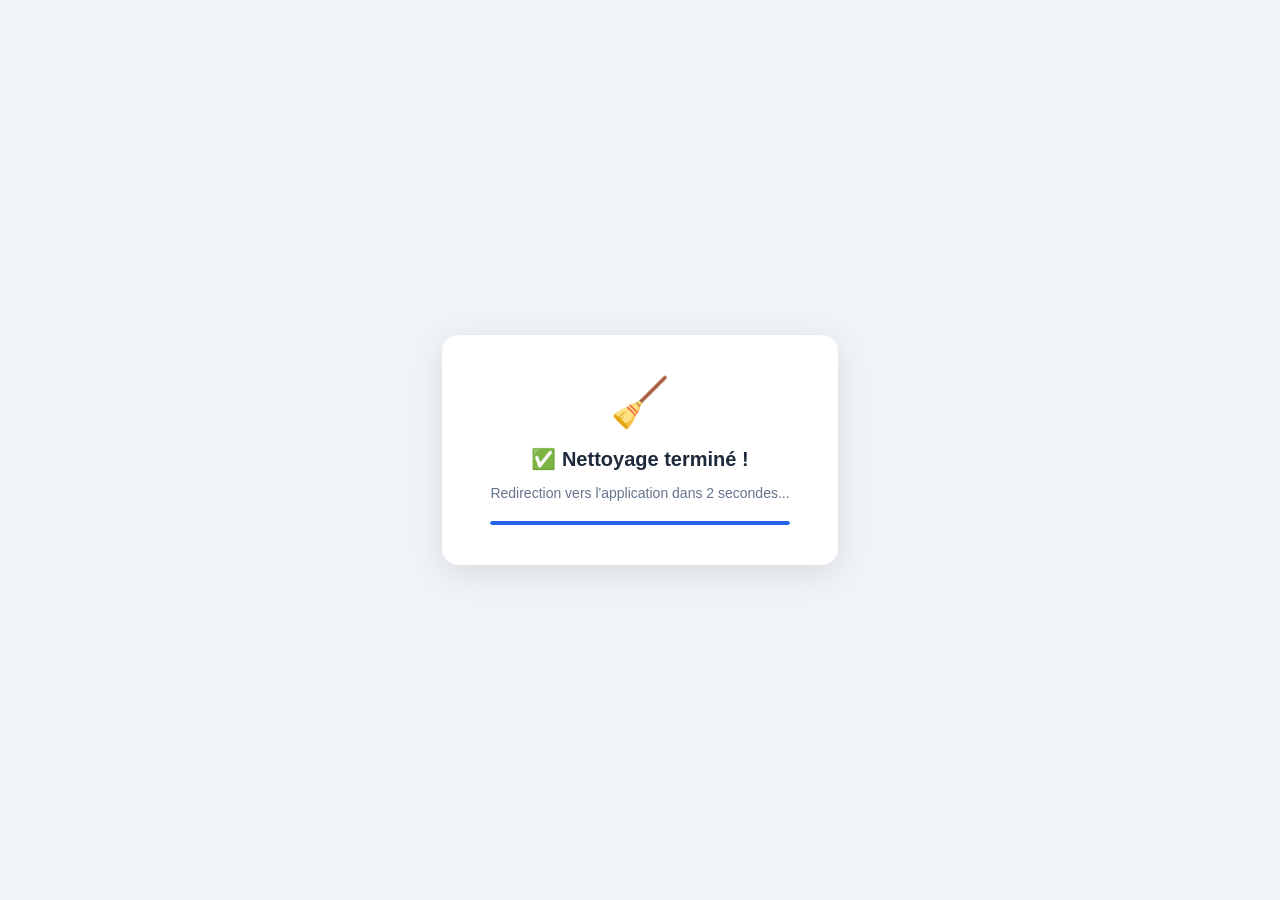
<file: clean.html>
<!DOCTYPE html>
<html lang="fr">
<head>
  <meta charset="UTF-8">
  <meta http-equiv="refresh" content="2;url=index.html">
  <title>Nettoyage...</title>
  <style>
    body { font-family: 'Poppins', sans-serif; display: flex; align-items: center; justify-content: center; min-height: 100vh; margin: 0; background: #f0f4f8; }
    .box { background: #fff; padding: 40px 48px; border-radius: 16px; box-shadow: 0 8px 32px rgba(0,0,0,.1); text-align: center; max-width: 420px; }
    .icon { font-size: 48px; margin-bottom: 16px; }
    h2 { color: #1e293b; margin-bottom: 8px; font-size: 20px; }
    p { color: #64748b; font-size: 14px; }
    .bar { height: 4px; background: #e2e8f0; border-radius: 2px; overflow: hidden; margin-top: 20px; }
    .bar-fill { height: 100%; background: #2563EB; border-radius: 2px; animation: fill 2s linear forwards; }
    @keyframes fill { from { width: 0%; } to { width: 100%; } }
  </style>
</head>
<body>
<div class="box">
  <div class="icon">🧹</div>
  <h2 id="msg">Nettoyage en cours...</h2>
  <p id="sub">Suppression des données corrompues</p>
  <div class="bar"><div class="bar-fill"></div></div>
</div>
<script>
  // Vider tout le localStorage lié au CV Generator
  var keys = ['cvGeneratorData', 'cvTheme', 'cvSettings', 'cvVersions'];
  keys.forEach(function(k) { localStorage.removeItem(k); });
  
  // Vérification
  var allClean = keys.every(function(k) { return !localStorage.getItem(k); });
  
  document.getElementById('msg').textContent = allClean ? '✅ Nettoyage terminé !' : '⚠️ Nettoyage partiel';
  document.getElementById('sub').textContent = 'Redirection vers l\'application dans 2 secondes...';
</script>
</body>
</html>
</file>
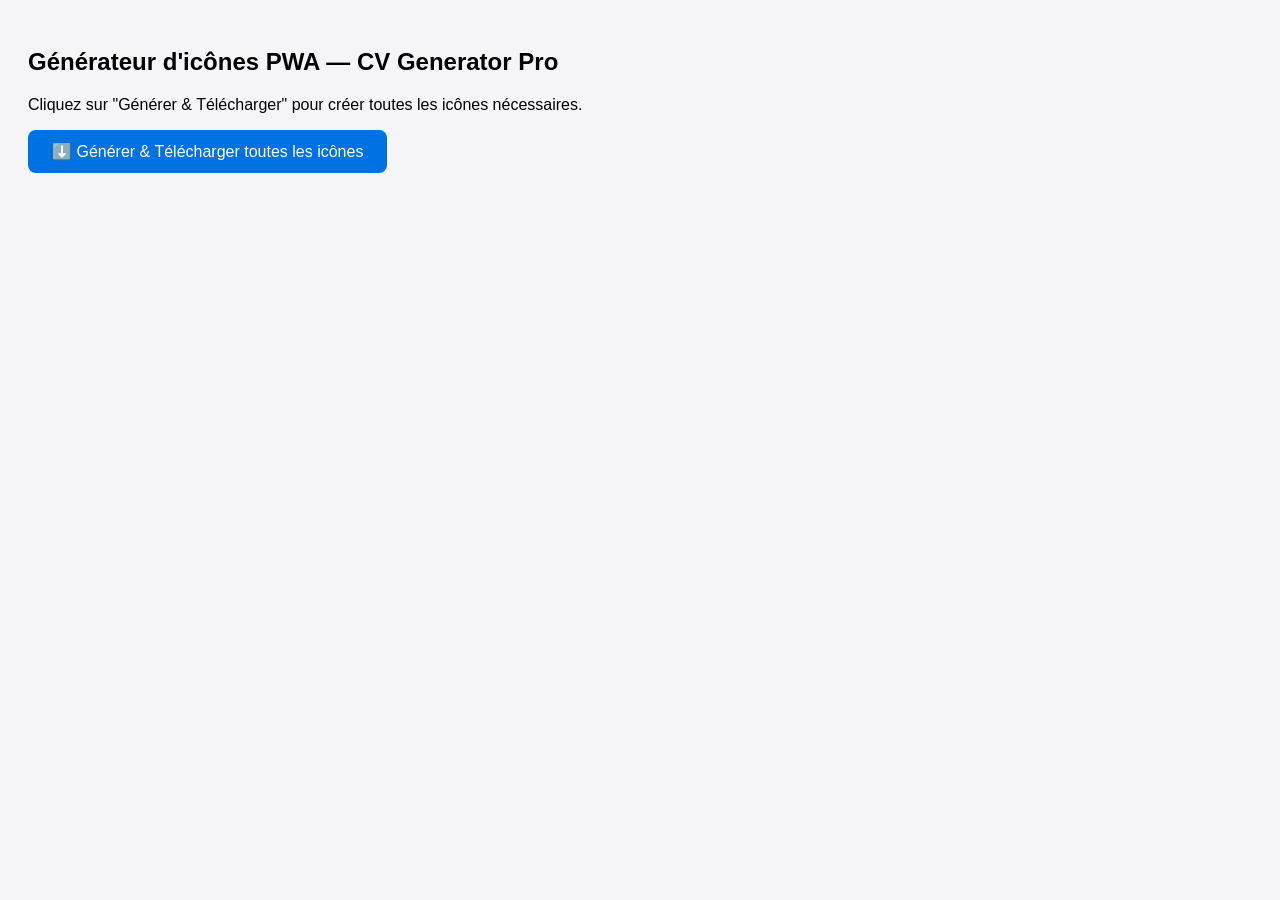
<file: generate-icons.html>
<!DOCTYPE html>
<html>
<head><meta charset="UTF-8"><title>Générer les icônes PWA</title></head>
<body style="font-family:sans-serif;padding:20px;background:#f5f5f7">
<h2>Générateur d'icônes PWA — CV Generator Pro</h2>
<p>Cliquez sur "Générer & Télécharger" pour créer toutes les icônes nécessaires.</p>
<button onclick="generateAll()" style="background:#0071e3;color:#fff;border:none;padding:12px 24px;border-radius:8px;font-size:16px;cursor:pointer">
  ⬇️ Générer & Télécharger toutes les icônes
</button>
<div id="preview" style="display:flex;flex-wrap:wrap;gap:16px;margin-top:24px"></div>

<script>
const sizes = [72, 96, 128, 144, 152, 192, 384, 512];

function drawIcon(size) {
  const canvas = document.createElement('canvas');
  canvas.width = size; canvas.height = size;
  const ctx = canvas.getContext('2d');

  // Background gradient
  const grad = ctx.createLinearGradient(0, 0, size, size);
  grad.addColorStop(0, '#0071e3');
  grad.addColorStop(1, '#5e17eb');

  // Rounded rect
  const r = size * 0.22;
  ctx.beginPath();
  ctx.moveTo(r, 0); ctx.lineTo(size-r, 0);
  ctx.quadraticCurveTo(size, 0, size, r);
  ctx.lineTo(size, size-r);
  ctx.quadraticCurveTo(size, size, size-r, size);
  ctx.lineTo(r, size);
  ctx.quadraticCurveTo(0, size, 0, size-r);
  ctx.lineTo(0, r);
  ctx.quadraticCurveTo(0, 0, r, 0);
  ctx.closePath();
  ctx.fillStyle = grad;
  ctx.fill();

  // Document
  const s = size / 512;
  ctx.fillStyle = 'rgba(255,255,255,0.15)';
  roundRect(ctx, 136*s, 96*s, 240*s, 300*s, 16*s);

  // Lines
  ctx.fillStyle = 'rgba(255,255,255,0.9)';
  ctx.fillRect(168*s, 148*s, 80*s, 10*s);
  ctx.fillStyle = 'rgba(255,255,255,0.6)';
  ctx.fillRect(168*s, 170*s, 120*s, 8*s);

  const lines = [[176,7],[144,7],[160,7],[176,7],[120,7],[144,7]];
  const yStart = 210;
  lines.forEach(([w, h], i) => {
    ctx.fillStyle = 'rgba(255,255,255,0.5)';
    ctx.fillRect(168*s, (yStart + i*18)*s, w*s, h*s);
  });

  // Pro badge
  ctx.beginPath();
  ctx.arc(340*s, 380*s, 52*s, 0, Math.PI*2);
  ctx.fillStyle = '#0071e3';
  ctx.fill();
  ctx.strokeStyle = 'white';
  ctx.lineWidth = 6*s;
  ctx.stroke();

  ctx.fillStyle = 'white';
  ctx.font = `bold ${36*s}px Arial`;
  ctx.textAlign = 'center';
  ctx.textBaseline = 'middle';
  ctx.fillText('Pro', 340*s, 382*s);

  return canvas;
}

function roundRect(ctx, x, y, w, h, r) {
  ctx.beginPath();
  ctx.moveTo(x+r, y); ctx.lineTo(x+w-r, y);
  ctx.quadraticCurveTo(x+w, y, x+w, y+r);
  ctx.lineTo(x+w, y+h-r);
  ctx.quadraticCurveTo(x+w, y+h, x+w-r, y+h);
  ctx.lineTo(x+r, y+h);
  ctx.quadraticCurveTo(x, y+h, x, y+h-r);
  ctx.lineTo(x, y+r);
  ctx.quadraticCurveTo(x, y, x+r, y);
  ctx.closePath();
  ctx.fill();
}

function generateAll() {
  const preview = document.getElementById('preview');
  preview.innerHTML = '';

  sizes.forEach(size => {
    const canvas = drawIcon(size);

    // Preview
    const wrapper = document.createElement('div');
    wrapper.style.textAlign = 'center';
    const c2 = drawIcon(Math.min(size, 96));
    wrapper.appendChild(c2);
    const label = document.createElement('div');
    label.style.fontSize = '12px';
    label.textContent = size + 'x' + size;
    wrapper.appendChild(label);
    preview.appendChild(wrapper);

    // Download
    const a = document.createElement('a');
    a.download = 'icon-' + size + '.png';
    a.href = canvas.toDataURL('image/png');
    a.click();
  });

  document.querySelector('button').textContent = '✅ Icônes générées ! Placez-les dans le dossier icons/';
}
</script>
</body>
</html>
</file>
